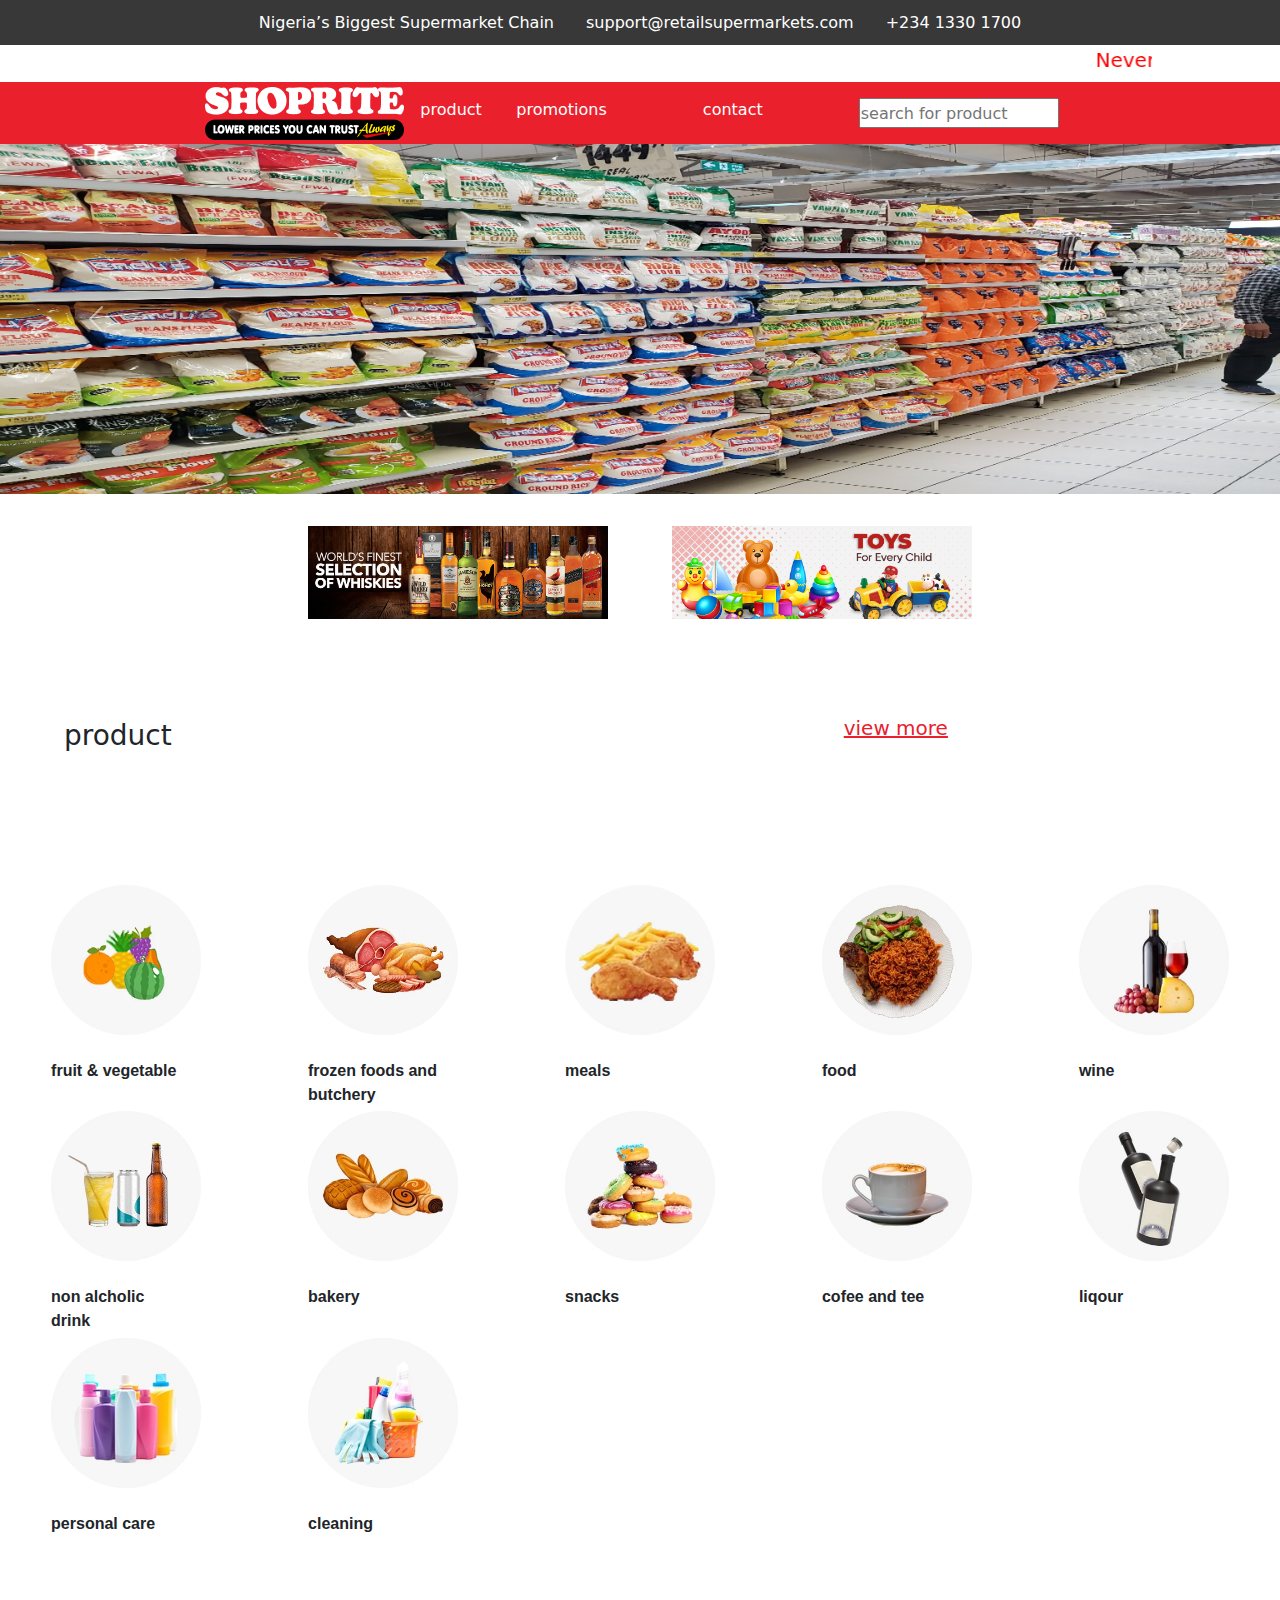
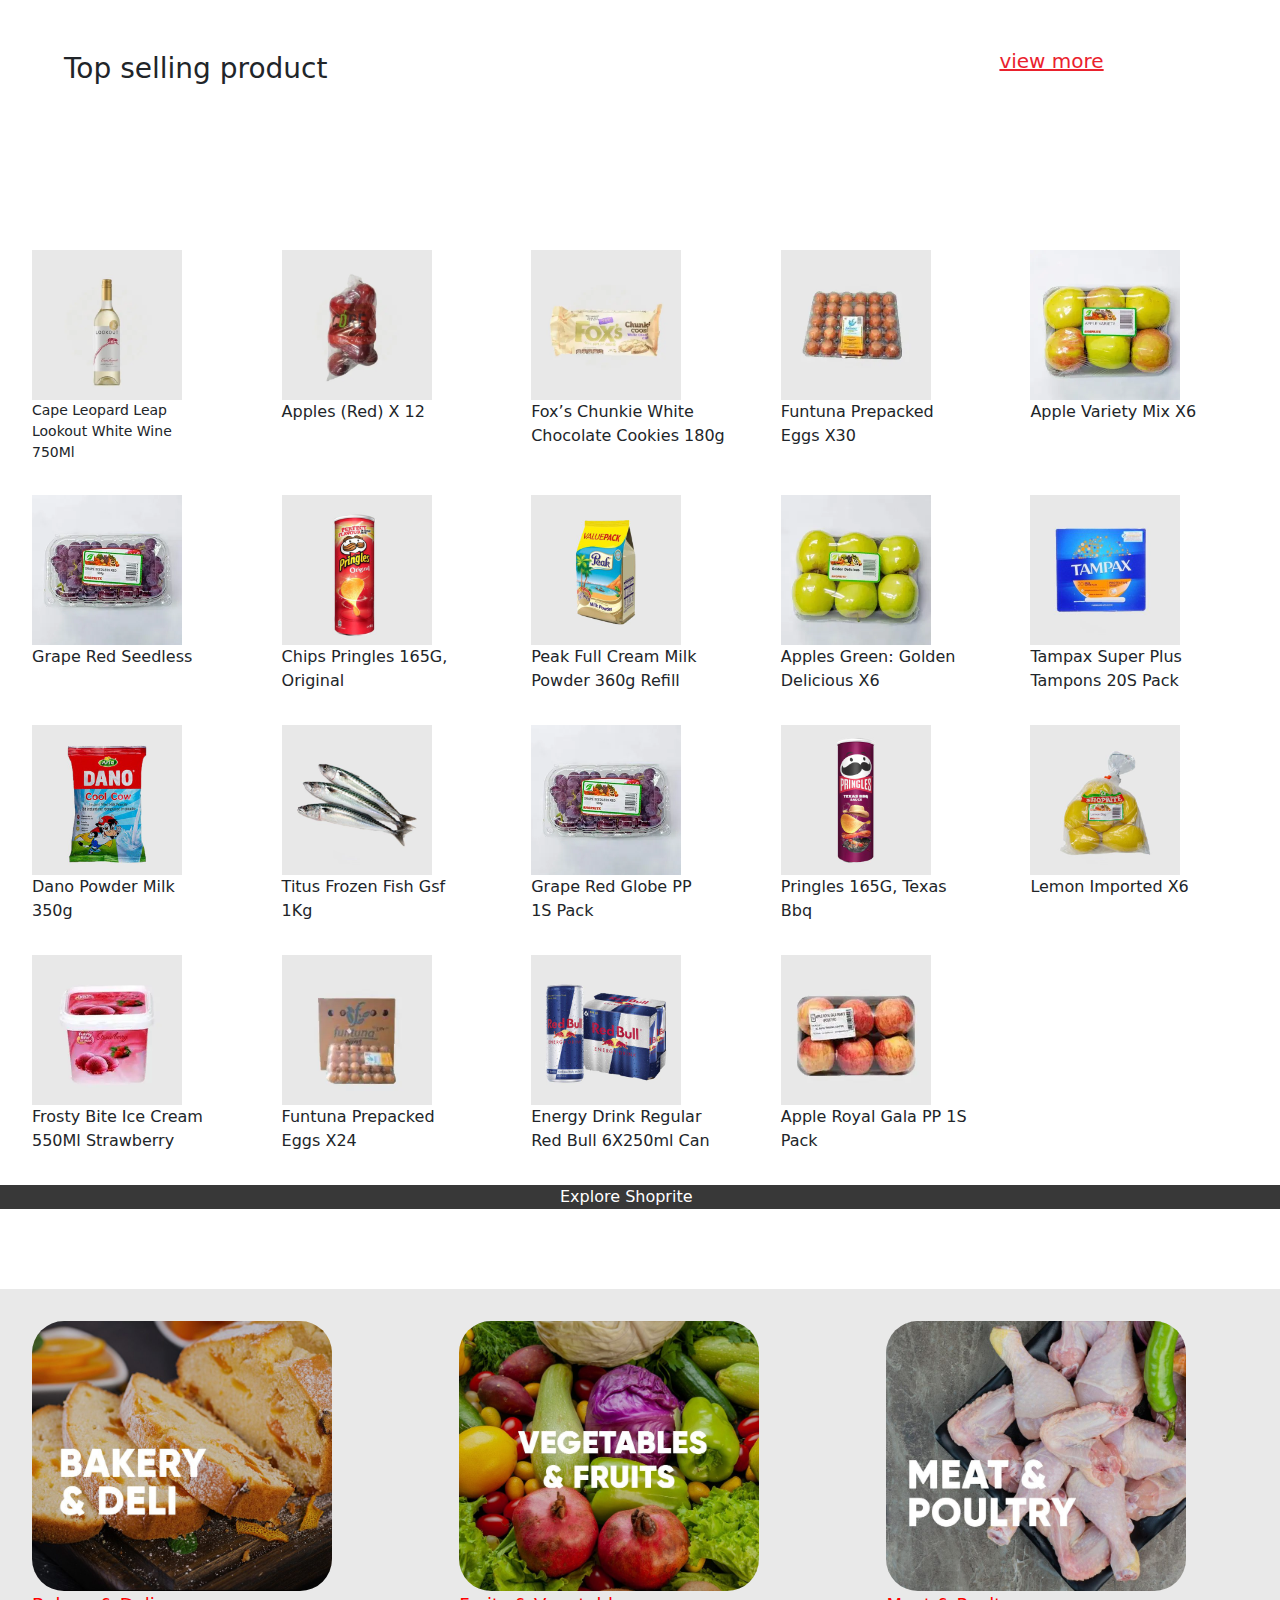
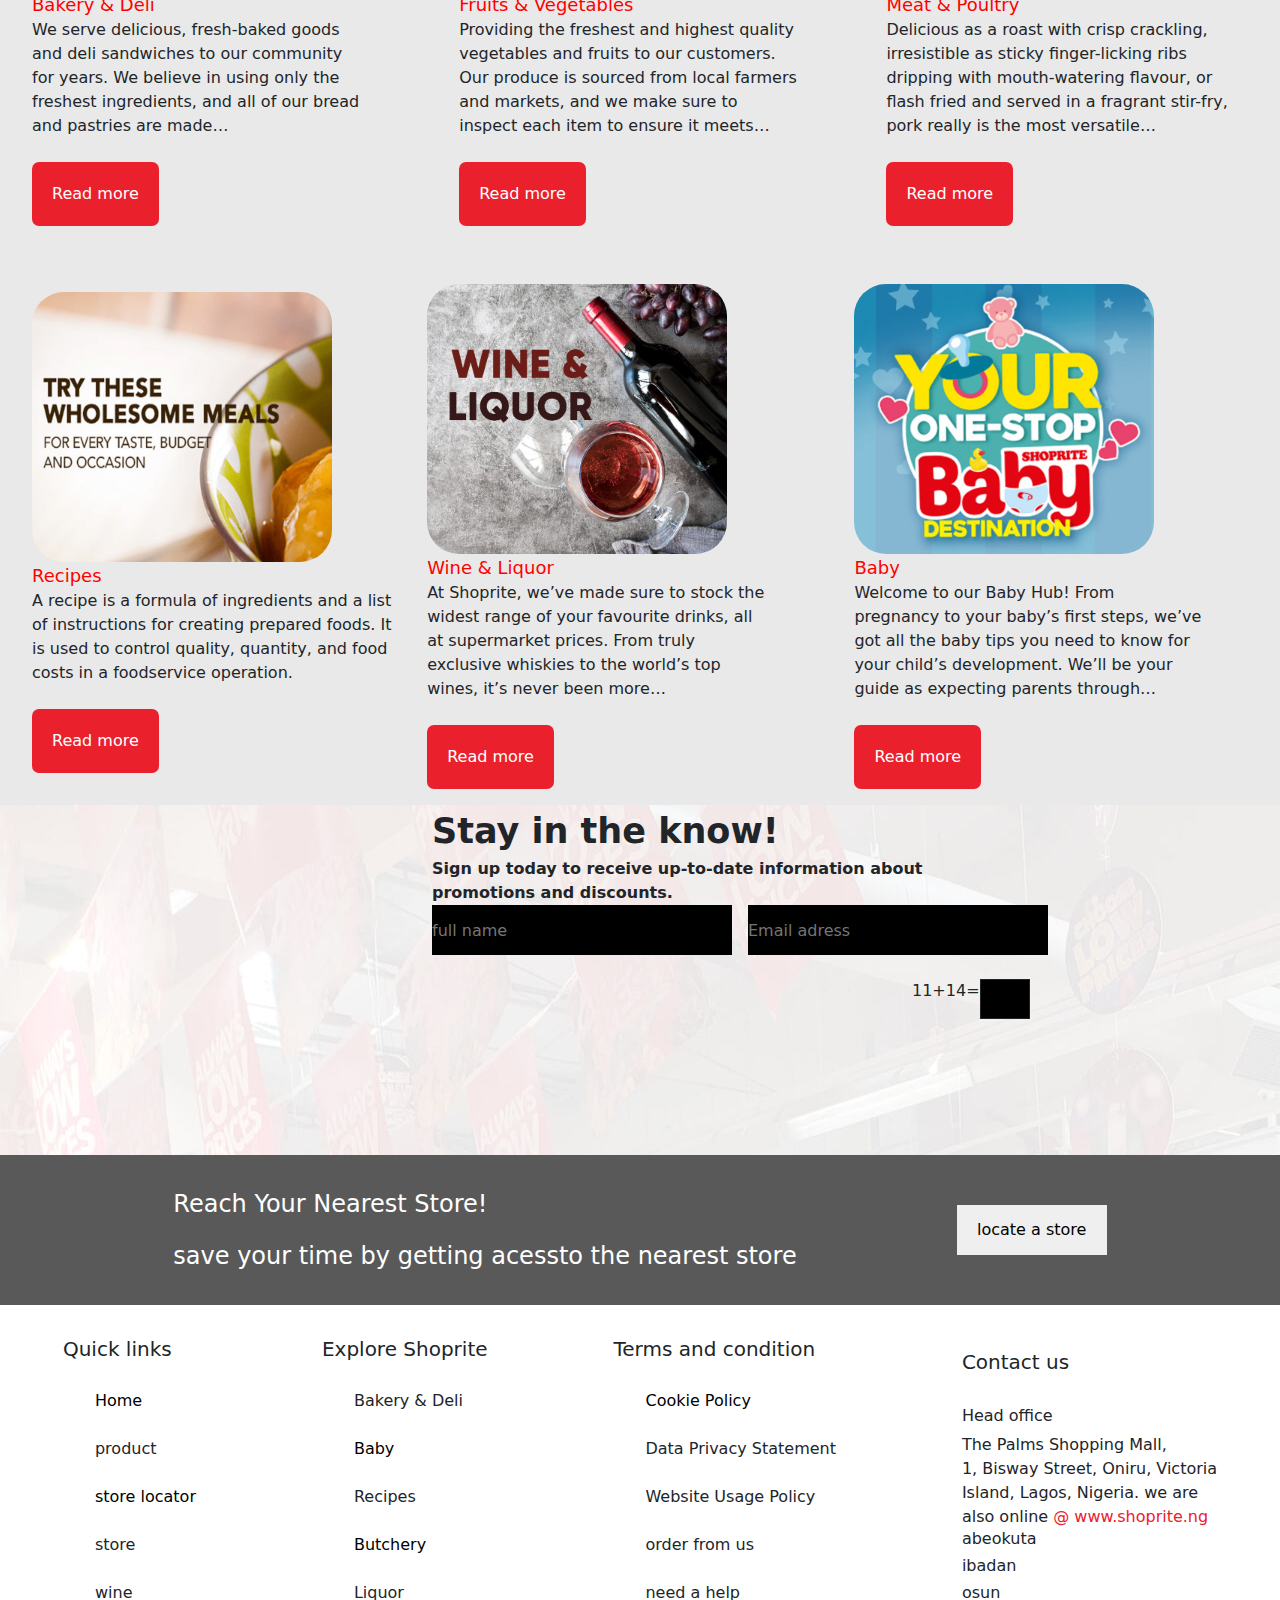
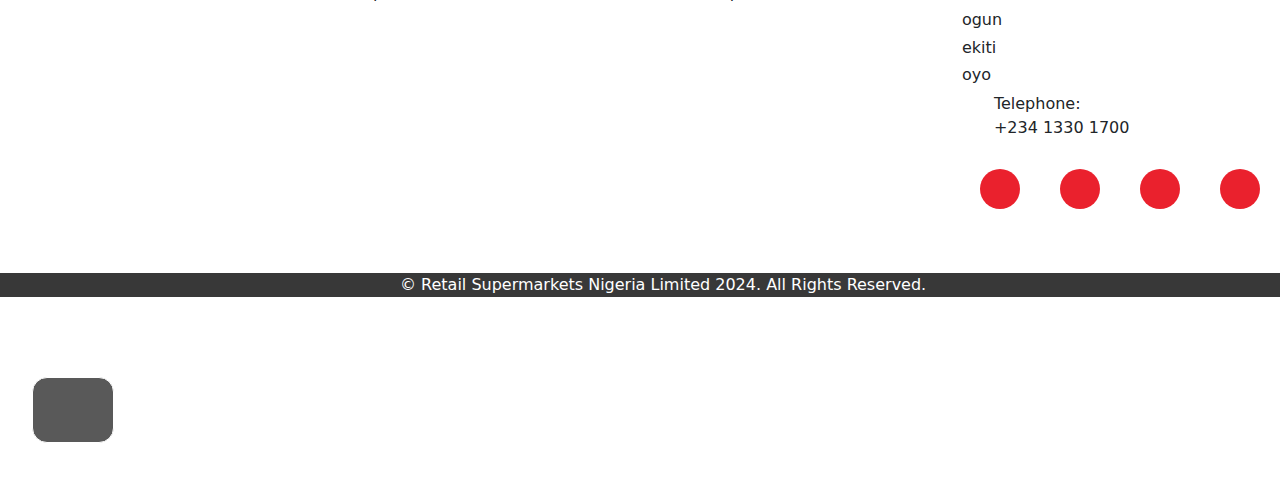
<file: index.html>
<!DOCTYPE html>
<html lang="en">
<head>
    <meta charset="UTF-8">
    <meta name="viewport" content="width=device-width, initial-scale=1.0">
    <title>Document</title>
    <link rel="stylesheet" href="./css/index.css"> 
    <!-- boot strap link -->
    <link href="https://cdn.jsdelivr.net/npm/bootstrap@5.3.3/dist/css/bootstrap.min.css" rel="stylesheet" integrity="sha384-QWTKZyjpPEjISv5WaRU9OFeRpok6YctnYmDr5pNlyT2bRjXh0JMhjY6hW+ALEwIH" crossorigin="anonymous">
    <!-- fontawesome cdn -->
    <link rel="stylesheet" href="https://cdnjs.cloudflare.com/ajax/libs/font-awesome/6.6.0/css/all.min.css" integrity="sha512-Kc323vGBEqzTmouAECnVceyQqyqdsSiqLQISBL29aUW4U/M7pSPA/gEUZQqv1cwx4OnYxTxve5UMg5GT6L4JJg==" crossorigin="anonymous" referrerpolicy="no-referrer" />
 </head>
 <link rel="shortcut icon" href="../pic/logo.png" type="image/x-icon" >
 <body>
    <div class="head">
     <!-- first -->
     <div>
       Nigeria’s Biggest Supermarket Chain
     </div>
     <div>
       support@retailsupermarkets.com
     </div>
     <!-- third -->
     <div>
       +234 1330 1700
     </div>
   </div>
   <!-- closing of first head -->
    <div class="war">
      <marquee behavior="scrol" direction="">
         <div class="scrol">
           Never pay more than the Shoprite prize!! questions or concerns? contact 
           <span style="color: black;">
             support@retailsupermarkets.com
           </span>
         </div>
       </marquee>
    </div>
    <!-- second header close -->
   <div class="header">
     <!-- 1 -->
     <div class="dig">
       <a href="./html/index.html"> <img src="./pic/logo.png"> </a>
     </div>
     <div class="drop">
        <div class="item">
          product
         <div class="dropdown">
            <ol class="ss">
              <a href="">All products</a>
            </ol>

            <ol class="ss">
             <a href="">Appliances</a>
            </ol>

            <ol class="ss">
             <a href="">Bakery</a>
            </ol>

            <ol  class="ss">
             <a href=""> Cleaning</a>
            </ol>

            <ol  class="ss">
              <a href="">Liquor</a>
            </ol>

            <ol class="ss">
             <a href=""> Personal Care</a>
            </ol>

            <ol class="ss">
            <a href=""> Soft Drinks</a>
            </ol>

            <ol class="ss">
             <a href=""> Wine</a>
            </ol>

           <ol class="ss">
             <a href="./secondpage.html">baby</a>
             </ol>
         </div>
       </div>
       <br>
        <div>
          promotions
       </div>

       <div class="dropdown">
         explore
       </div>
       
       <div class="item">
         <!-- explore -->
         <div class="dropdown">
            <ol class="ss">Bakery & Deli</ol>
            <ol class="ss"> Baby</ol> 
            <ol class="ss"> Fruits & Vegetables</ol>
            <ol class="ss"> Meat & Poultry</ol>
            <ol class="ss"> Recipes</ol>
            <ol class="ss"> Wine & Liquor</ol>
          </div>
       </div>

       <div>
         contact
       </div>

        <div class="search">
         <input type="text" placeholder="search for product" class="search">
       </div>
     </div>
      <span class="bar"><i class="fa-solid   fa-bars"></i> </span>
    </div>
   <div id="carouselExampleFade" class="carousel slide carousel-fade pointer-event">
   <div class="carousel-inner">
     <div class="carousel-item">
       <div class="image">
         <img src="./pic/20221129_142054-scaled.jpg"  height="800rem"
         width="1550px">
      </div>
      <div class="ten">
        Best Prices, Great Value <br>
        Enjoy an Amazing Shopping Experience</div>
      </text></svg>
    </div>
    
    <div class="carousel-item active">
      <div class="image">
        <img src="./pic/20221129_142457-scaled.jpg" height="400rem" width="1550px"> 
        <div class="ten"> 
           The Retailer of  Choice Delivering <br>Convenience, Quality, Exceptional <br> Value to Our Customers and  <br>Communities
          Shop now 
        </div>
      </div>
      
    </div>
   <button class="carousel-control-prev" type="button"    data-bs-target="#carouselExampleFade" data-bs-slide="prev">
    <span class="carousel-control-prev-icon" aria-hidden="true"></span>
    <span class="visually-hidden">Previous</span>
    </button>
   <button class="carousel-control-next" type="button" data-bs-target="#carouselExampleFade" data-bs-slide="next">
    <span class="carousel-control-next-icon" aria-hidden="true"></span>
    <span class="visually-hidden">Next</span>
    </button>
    
   </div>
   <!-- first -->
    <div class="section">
      <div class=" photo">
        <img src="./pic/15408R-Whiskey-Header-1020x315-1.jpg"  width="300px">
      </div >
      <div class="photo">
        <img src="./pic/toys.jpg"  width="300px">
      </div> 
    </div> 

    <!-- first ends -->
    <div class="third">
      <div class="index">
        product
      </div>
      
      <div class="clip">
        <SPan class="ff">
          <br>
         <u>view more </u>
         <i class="fa-solid fa-arrow-right"></i>
       </SPan>
      </div>
    </div>

    <br><br>
    <p></p>
   <!-- section ends -->
   <div class="bank">
     <!-- pic 1 -->
     <div>
       <img src="./pic/i14-copy.png.webp"  height="150px">
       <br><br>
       <span><b>fruit & vegetable</b></span>
     </div>

     <!-- pic 1 ends -->
      <div>
        <img src="./pic/butcery.png.webp" height="150px">
       <br><br>
       <span><b>frozen foods and  <br>butchery</b></span>
     </div>
     
     <!-- second pic end -->
     <div>
       <img src="./pic/meals.png.webp"  height="150px">
       <br><br>
        <span><b>meals</b></span>
     </div>

      <!-- 3 end -->
     <div>
       <img src="./pic/i17.jpg" height="150px">
       <br><br>
       <span><b>food</b></span>
     </div>

      <!-- 4 end -->
     <div>
       <img src="./pic/i16.jpg"  height="150px">
       <br><br>
       <span><b>wine</b></span>
     </div>
     <!-- 5 end -->
      <div>
       <img src="./pic/i9.jpg"  height="150px">
        <br><br>
       <span><b>non alcholic  <br>drink</b></span>
      </div>

     <!-- 6 end -->
      <div>
        <img src="./pic/i18.jpg"  height="150px">
       <br><br>
        <span><b>bakery</b></span>
     </div>

     <!-- 7 end -->
     <div>
       <img src="./pic/i11.jpg" alt="" height="150px">
       <br><br>
       <span><b>  snacks</b></span>
     </div>

     <!-- 8 end -->
     <div>
       <img src="./pic/i12.jpg" alt="" height="150px">
       <br><br>
       <span><b>  cofee and tee</b></span>
     </div>

      <!-- 9 end -->
      <div>
       <img src="./pic/i13.jpg" alt="" height="150px">
       <br><br>
       <span><b> liqour</b></span>
     </div>

     <!-- 10 ends -->
     <div>
       <img src="./pic/i14.jpg" alt="" height="150px">
       <br><br>
       <span><b>personal care</b></span>
     </div>

        <!-- 11 end -->
     <div>
       <img src="./pic/i10.jpg" alt="" height="150px">
       <br><br>
       <span><b>cleaning</b></span>
     </div>
   </div> 

    <!-- all pic end here -->
    <br><br>
    <div class="third">
      <div class="index">
        Top selling product
      </div>
      
      <!-- brake -->
      <div  class="clip">
        <span class="ff">
          <br>
          <u>view more </u>
          <i class="fa-solid fa-arrow-right"></i>
        </span>
      </div>
   </div>
   <p></p><br><br>
   <!-- close -->
   <div class="another">
     <div class="small">
       <img src="./pic/Cape-Leopard-Leap-Lookout-White-Wine-750Ml-480x480.jpg.webp"  alt="" height="150px" class="small">
       <br>
       <span>Cape Leopard Leap <br> Lookout White Wine <br> 750Ml</span>
     </div>

     <!-- end -->
     <div>
       <img src="./pic/Apples-Red-X-12-480x480.jpg.webp"
       alt="" height="150px" class="small">
       <br>
       <span>Apples (Red) X 12</span>
     </div>

     <!-- end -->
     <div>
       <img src="./pic/Foxs-Chunkie-White-Chocolate-Cookies-180g-480x480.jpg.webp" alt="" height="150px" class="small">
       <br>
       <span>Fox’s Chunkie White Chocolate Cookies 180g</span>
     </div>

     <!-- end -->
     <div>
       <img src="./pic/Funtuna-Prepacked-Eggs-X30.jpg.webp" alt="" height="150px" class="small">
       <br>
       <span>Funtuna Prepacked  <br>Eggs X30</span>
     </div>

      <!-- end -->
     <div>
       <img src="./pic/Apple-Variety-Mix-X6.jpg.webp" alt="" height="150px" class="small"> 
       <br>
       <span>Apple Variety Mix X6</span>   
     </div>

     <!-- end -->
      <div>
        <img src="./pic/Grape-Seedless-Red.jpg.webp" alt="" height="150px" class="small">
        <br>
        <span>Grape Red Seedless</span>
      </div>

      <!-- end -->
      <div>
        <img src="./pic/Chips-Pringles-165G-Original-1799.99-480x480.jpg" alt="" height="150px" class="small">
        <br>
        <span>Chips Pringles 165G,  <br>Original</span>
      </div>

      <!-- end -->
      <div>
       <img src="./pic/Milk-Powder-Full-Cream-Peak-850G-Pack-6399.99-480x480.jpg" alt="" height="150px" class="small">
       <br>
       <span>Peak Full Cream Milk <br> Powder 360g Refill</span>
     </div>

     <!-- end -->
      <div>
        <img src="./pic/Apples-Green-Golden-Delicious-X6.jpg.webp" alt="" height="150px" class="small">
        <br>
        <span>Apples Green: Golden Delicious X6</span>
      </div>

      <!-- end -->
      <div>
        <img src="./pic/Tampax-Super-Plus-Tampons-20S-Pack-300x300.jpg" alt="" height="150px" class="small">
        <br>
        <span>Tampax Super Plus <br> Tampons 20S Pack</span>
     </div>

     <!-- end -->
     <div>
       <img src="./pic/Milk-Powder-Whole-Coolcow-360G-Sachet-1829.99-480x480.jpg" alt="" height="150px">
       <br>
       <span>Dano Powder Milk  <br>350g</span>
     </div>

     <!-- end -->
      <div>
        <img src="./pic/Titus-Frozen-Fish-Gsf-1Kg-480x480.jpg" alt="" height="150px" class="small">
        <br>
        <span>Titus Frozen Fish Gsf  <br>1Kg</span>
      </div>

      <!-- end -->
      <div>
        <img src="./pic/Grape-Seedless-Red.jpg.webp" alt="" height="150px" class="small">
        <br>
        <span>Grape Red Globe PP  <br>1S Pack</span>
     </div>

      <!-- end -->
      <div>
        <img src="./pic/Chips-Pringles-165G-Texas-Bbq-1349.99-480x480.jpg" alt="" height="150px" class="small">
        <br>
        <span>Pringles 165G, Texas <br> Bbq </span>
      </div>

        <!-- end --> 
      <div>
       <img src="./pic/Lemon-Imported-X6-480x480 (1).jpg" alt="" height="150px" class="small">
       <br>
       <span>Lemon Imported X6</span>
      </div>

      <!-- end -->
      <div>
        <img src="./pic/Frosty-Bite-Ice-Cream-550Ml-Strawberry.jpg.webp" alt="" height="150px" class="small">
        <br>
        <span>Frosty Bite Ice Cream <br> 550Ml Strawberry</span>
     </div>

      <!-- end -->
      <div>
        <img src="./pic/Funtuna-Prepacked-Eggs-X24.jpg.webp" alt="" height="150px" class="small">
        <br>
        <span>Funtuna Prepacked  <br>Eggs X24</span>
      </div>

      <!-- end -->
      <div>
        <img src="./pic/Energy-drink-regular-red-bull-6X250ml-Can-5999.99_4599.99-480x480.jpg" alt="" height="150px" class="small">
        <br>
        <span>Energy Drink Regular <br> Red Bull 6X250ml Can</span>
      </div>

      <!-- end -->
      <div>
        <img src="./pic/Apple-Royal-Gala-PP-1S-Pack.jpg.webp" alt="" height="150px" class="small">
        <br>
        <span>Apple Royal Gala PP 1S  <br>Pack</span>
      </div>
   </div>

   <!-- another ends here -->
    <div class="last">
      <span>Explore Shoprite</span>
    </div>

    <div class="all">
     <!-- class 1 -->
     <div class="style">
       <div>
         <img src="./pic/bd.jpg" alt="" height="270PX" width="300PX" style="border-radius: 2rem;">
         <br>
         <span class="not">Bakery & Deli</span> 
         <br>
         We serve delicious, fresh-baked goods <br> and deli sandwiches to our community <br> for years. We believe in using only the <br> freshest ingredients, and all of our bread  <br>and pastries are made…
         <br><br>
         <button class="words">Read more
          <!-- <span class="sg"> -->
            <i class="fa-solid fa-chevron-right"> </i>
          </span>
         </button>
       </div>
     </div>

     <!-- class 2-->
     <div class="style">
        <div>
          <img src="./pic/fng.jpg" alt=""  height="270PX" width="300PX" style="border-radius: 2rem;">
         <br>
          <span class="not">Fruits & Vegetables</span>
         <br>
         Providing the freshest and highest quality <br> vegetables and fruits to our customers. <br> Our produce is sourced from local farmers <br> and markets, and we  make sure to <br>inspect each item to ensure it meets…
         <br><br>
         <button class="words">Read more
          <i class="fa-solid fa-chevron-right"> </i>
         </button>
       </div>
     </div>

     <!-- class 3-->
     <div class="style">
      <div>
       <img src="./pic/mp.jpg" alt=""  height="270PX" width="300PX" style="border-radius: 2rem;">
       <br>
       <span class="not">Meat & Poultry</span>
       <br>
       Delicious as a roast with crisp crackling, <br> irresistible as sticky finger-licking ribs <br> dripping with mouth-watering flavour, or <br> flash fried and served in a fragrant stir-fry,  <br>pork really is the most versatile…
       <br><br>
       <button class="words">Read more
        <i class="fa-solid fa-chevron-right"> </i>
       </button>
     </div>
    </div> 

    <!-- class 3 ends -->
    
    <!-- second line -->
    <div class="style">
      <div>
        <img src="./pic/spr2.png" alt="" height="270PX" width="300PX" style="border-radius: 2rem;">
        <br>
        <span class="not">Recipes</span>
        <br>
        A recipe is a formula of ingredients and a list of instructions for creating prepared foods. It is used to control quality, quantity, and food costs in a foodservice operation. <br><br>
        <button class="words">Read more
          <i class="fa-solid fa-chevron-right"> </i>
        </button>
      </div>       
     <!-- ends -->
    </div>

    <!--allends  -->
   <div>
      <br>
      <div>
       <img src="./pic/lq.jpg" alt="" height="270PX" width="300PX" style="border-radius: 2rem;">
       </div>
       <span class="not">Wine & Liquor</span>
       <br>
       At Shoprite, we’ve made sure to stock the <br> widest range of your favourite drinks, all <br> at supermarket prices. From truly  <br>exclusive whiskies to the world’s top <br> wines, it’s never been more…
       <br><br>
       <button class="words">Read more
        <i class="fa-solid fa-chevron-right"> </i>
       </button>
     </div>

     <!-- ends -->
     <div>
       <br>
       <div>
         <img src="./pic/spr3.png" alt=""  height="270PX" width="300PX" style="border-radius: 2rem;">
       </div>
       <span class="not">Baby</span>
        <br>
       Welcome to our Baby Hub! From  <br>pregnancy to your baby’s first steps, we’ve  <br>got all the baby tips you need to know for  <br>your child’s development. We’ll be your <br> guide as expecting parents through…
       <br><br>
       <button class="words">Read more
        <i class="fa-solid fa-chevron-right"> </i>
       </button>
     </div>
   </div>

    <!-- section ends -->
     <div class="pick">
        <!-- <div class="back"></div> -->
        <div class="thin">
          <b>Stay in the know!</b>
       </div>

        <!-- 1 -->
       <div>
        <b> Sign up today to receive up-to-date information about <br>promotions and discounts.</b>
       </div>

       <!-- 2 -->
        <div class="coin">
       <div>
         <input type="text" placeholder="full name " style="background-color: black; color: white; height: 50px; width: 300px; color: white; border: none;" >
        </div>

        <!-- 3 -->
       <div class="coin">
         <input type="text" placeholder="Email adress"  style="background-color: black; color: white; height: 50px; width: 300px; color: white; border: none;">
       </div>

      </div>

      <br>
      <!-- math -->
      <div>

       <div class="tip">
          <div>
            11+14=
          </div>
         <nav class="top"></nav>
        </div>
      </div>

      <!-- math -->
    </div>
   <!-- not done its css -->
    <div class="big">
      <div class="qq">
        Reach Your Nearest Store!
        <p></p>
        <span class="xx"> save your time by getting acessto the nearest store</span>
       
      </div>

      <!-- 1 -->
      <div>
        <button class="bnt"> 
          locate a store
          <i class="fa-solid fa-chevron-right"> </i>
        </button>
      </div>
    </div>

    <!-- footer section -->
    <footer>
      <div class="four">
       <h5>  Quick links </h5>        
       <ol class="two"> <a href="./index.html">Home</a></ol>
       <ol class="two">product </ol>
       <ol class="two"> <a href="./html/thirdpage.html">store locator</a></ol>
       <ol class="two">store</ol> 
       <ol class="two">wine</ol>  
      </div>

      <!-- end -->

      <div class="four">
        <h5>Explore Shoprite</h5>
        <ol class="two"> 
         Bakery & Deli</ol>
        <ol class="two"><a href="./html/secondpage.html">Baby</a></ol>
        <ol class="two">Recipes</ol>
        <ol class="two"><a href="./html/fifth page .html">Butchery</a></ol> 
        <ol class="two">Liquor</ol>  
      </div>

      <div class="four">
       <h5> Terms and condition</h5>
        <!-- <p></p> -->
        <ol class="two"><a href="./html/fourthpage.html">Cookie Policy </a></ol>
        <ol class="two">Data Privacy Statement</ol>
        <ol class="two">  Website Usage Policy</ol>
        <ol class="two">order from us</ol> 
        <ol class="two">need a help</ol>  

      </div>
      <!-- ENDS HERE -->

     <div >
        <h5> Contact us</h5>
       <br>
       <h6>Head office</h6>
        The Palms Shopping Mall,<br>
        1, Bisway Street, Oniru, Victoria  <br>Island, Lagos, Nigeria.
        we are <br> also online <span class="line"> @ www.shoprite.ng</span></ol>
        <h6>abeokuta</h6>
        <h6>ibadan</h6>
        <h6>osun</h6>
        <h6>ogun</h6>
        <h6>ekiti</h6>
        <h6>oyo</h6>
        <!-- <h6>osun</h6>
        <h6>osun</h6> -->
        <ol>Telephone: <br><span>+234 1330 1700</span>
        </ol>
      </div>
    </footer>

    <div class="flip">
      <div class="ask">
        <span class="jk">
          <i class="fa-brands fa-facebook fa-fw"></i>
        </span>
      </div>

      <div class="ask">
       <span class="jk">
        
        <i class="fa-brands fa-tiktok fa-fw"></i>
       </span>  
      </div> 
 
      <div class="ask">
       <span class="jk">
        <i class="fa-brands fa-telegram fa-fw"></i>
       </span>
      </div> 

      <div class="ask">
       <span class="jk">
        
        <i class="fa-brands fa-youtube fa-fw"></i>
       </span>
      </div> 

    </div>

    <div class="first">
      © Retail Supermarkets Nigeria Limited 2024. All Rights Reserved.
    </div>

    <div class="up">
      <a href="#" style="text-decoration: none;color: white;"> <i class="fa-solid fa-chevron-left"></a>
     
    </div>
    
  </body>
  <script src="https://cdn.jsdelivr.net/npm/bootstrap@5.3.3/dist/js/bootstrap.bundle.min.js" integrity="sha384-YvpcrYf0tY3lHB60NNkmXc5s9fDVZLESaAA55NDzOxhy9GkcIdslK1eN7N6jIeHz" crossorigin="anonymous">
  </script>
</html>
</file>
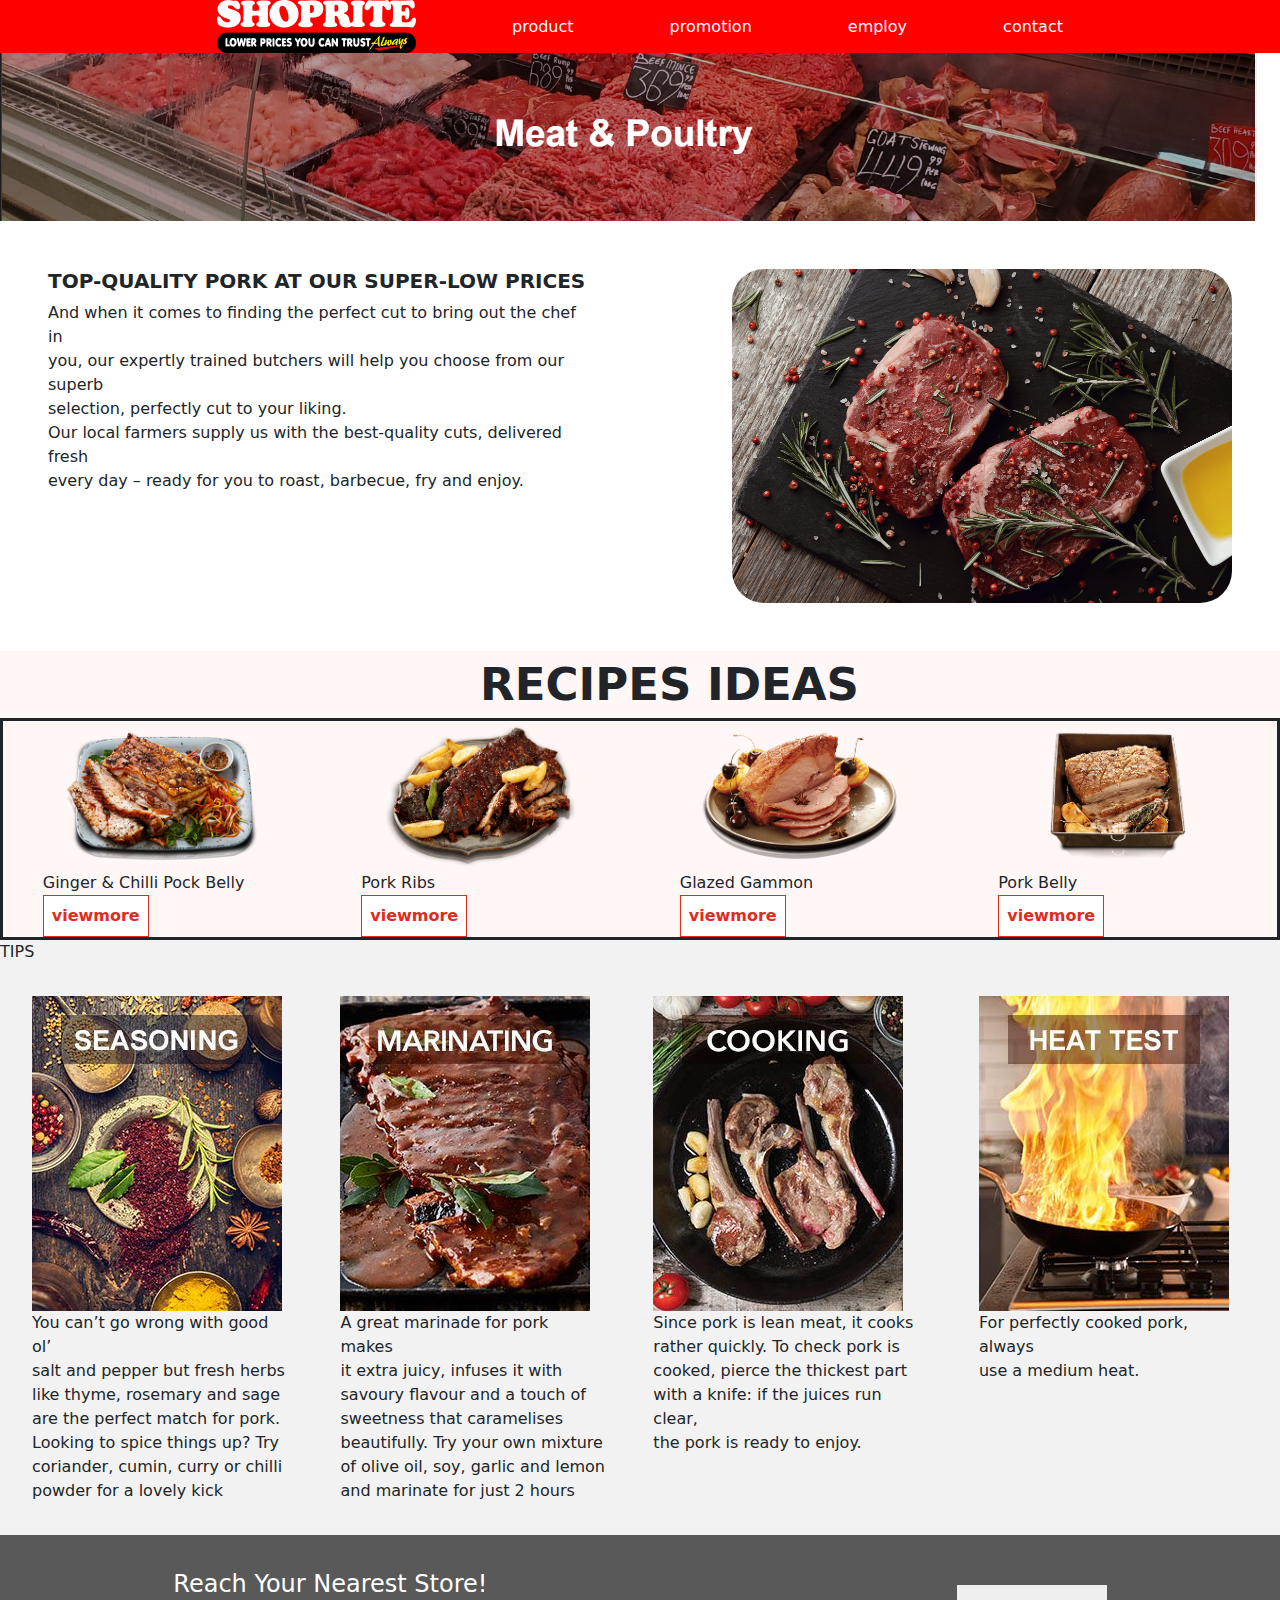
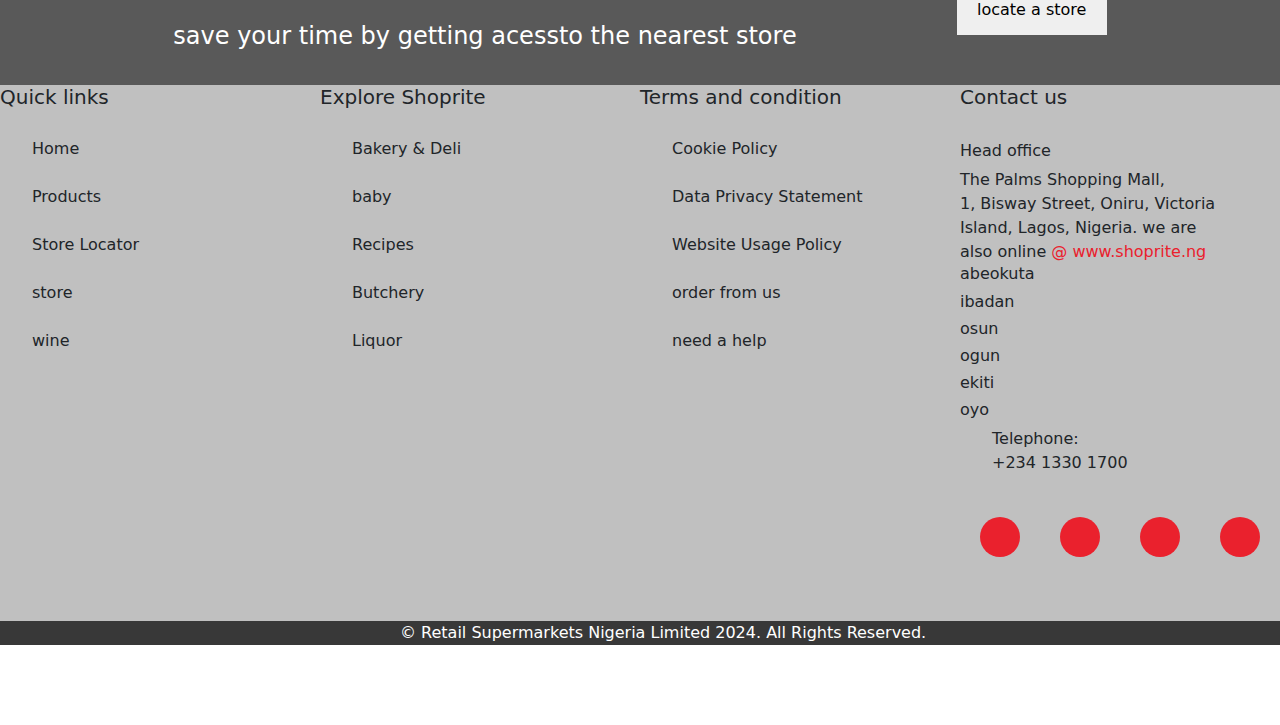
<file: html/fifth page .html>
<!DOCTYPE html>
<html lang="en">
<head>
    <meta charset="UTF-8">
    <meta name="viewport" content="width=device-width, initial-scale=1.0">
    <title>meat shoprite</title>
    <link rel="stylesheet" href="../css/fifthpage.css">
      <!-- boot strap link -->
      <link href="https://cdn.jsdelivr.net/npm/bootstrap@5.3.3/dist/css/bootstrap.min.css" rel="stylesheet" integrity="sha384-QWTKZyjpPEjISv5WaRU9OFeRpok6YctnYmDr5pNlyT2bRjXh0JMhjY6hW+ALEwIH" crossorigin="anonymous">
      <!-- fontawesome cdn -->
      <link rel="stylesheet" href="https://cdnjs.cloudflare.com/ajax/libs/font-awesome/6.6.0/css/all.min.css" integrity="sha512-Kc323vGBEqzTmouAECnVceyQqyqdsSiqLQISBL29aUW4U/M7pSPA/gEUZQqv1cwx4OnYxTxve5UMg5GT6L4JJg==" crossorigin="anonymous" referrerpolicy="no-referrer" />
</head>
<link rel="shortcut icon" href="../pic/logo.png" type="image/x-icon" >
<body>
     <div class="sep">
         <div>
          <a href="../index.html">  <img src="../pic/logo.png" alt=""></a>
         </div>
         <!-- <div > -->
             <span class="raw">product</span>
             <span class="raw">promotion</span>
             <span class="raw">employ</span>
             <span class="raw">contact</span>
          <!-- </div> -->
        </div>
        <div class="ok">
            <img src="../Screenshot 2024-11-21 101649.png" alt="" class="ok">
        </div>
        
        <div class="colom">
          <div>
              <h5>
                 <b> TOP-QUALITY PORK AT OUR SUPER-LOW PRICES</b>
             </h5>

               And when it comes to finding the perfect cut to bring out the   chef in <br> you, our expertly trained butchers will help you choose  from our superb  <br>selection, perfectly cut to your liking.
               <br>
              Our local farmers supply us with the best-quality cuts, delivered fresh <br> every day – ready for you to roast, barbecue, fry and enjoy.
         </div>
         <!-- 1 -->
          <div class="weat">
            <img src="../raw-meat-with-herbs-spices.jpg" alt="" class="weat">
          </div>
       </div>
       <div class="finger"><b>RECIPES IDEAS</b></div>
     <div class="toes">
        <div>
            <img src="../bt1.png" alt="" height="150px">
            <div>
                <span>Ginger & Chilli Pock Belly</span>
                <br>
                <button class="wear"><b> viewmore <i class="fa-solid fa-chevron-right"> </i></b> </button>
            </div>
           
        </div>
        <div>
            <img src="../bt2.png" alt=""height="150px">
            <div>
                <span>Pork Ribs</span>
                <br>
                <button class="wear"><b>viewmore <i class="fa-solid fa-chevron-right"> </i></b></button>
            </div>
        </div>
        <div>
            <img src="../bt3.png" alt=""height="150px">
            <div>
                <span>Glazed Gammon</span>
                <br>
                <button class="wear"><b>viewmore <i class="fa-solid fa-chevron-right"> </i></b></button>
            </div>
        </div>
        <div>
            <img src="../bt4.png" alt=""height="150px">
            <div>
                <span>Pork Belly</span>
                <br>
               <button class="wear"><b>viewmore <i class="fa-solid fa-chevron-right"> </i></b></button>
            </div>
        </div>
       </div>
       <!-- toes close -->
        <div class="hand">
            TIPS
        </div>
        <div class="leg">
            <div>
                <img src="../bt5.jpg" alt="">
                <div>
                    You can’t go wrong with good ol’ <br> salt and pepper but fresh herbs <br> like thyme, rosemary and sage <br> are the perfect match for pork. <br> Looking to spice things up? Try <br> coriander, cumin, curry or chilli <br>powder for a lovely kick
                </div>
            </div>
            <div>
                <img src="../bt6.jpg" alt="">
                <div>
                    A great marinade for pork makes  <br>it extra juicy, infuses it with <br> savoury flavour and a touch of  <br>sweetness that caramelises  <br>beautifully. Try your own mixture <br> of olive oil, soy, garlic and lemon  <br>and marinate for just 2 hours
                </div>
            </div>
            <div>
                <img src="../bt7.jpg" alt="" >
                <div>
                    Since pork is lean meat, it cooks <br> rather quickly. To check pork is <br> cooked, pierce the thickest part <br> with a knife: if the juices run clear, <br> the pork is ready to enjoy.
                </div>
            </div>
            <div>
                <img src="../bt8.jpg" alt="">
                <div>
              For perfectly cooked pork, always  <br>use a medium heat.
                </div>
            </div>
        </div>
        <div class="big">
            <div class="qq">
              Reach Your Nearest Store!
              <p></p>
              <span class="xx"> save your time by getting acessto the nearest store</span>
             
            </div>
      
            <!-- 1 -->
            <div>
              <button class="bnt"> 
                locate a store
                <i class="fa-solid fa-chevron-right"> </i>
              </button>
            </div>
          </div>
          <!-- footer -->
          <footer>
            <div class="four">
             <h5>  Quick links </h5>        
             <ol class="two"> Home</ol>
             <ol class="two"> Products</ol>
             <ol class="two"> Store Locator</ol>
             <ol class="two">store</ol> 
             <ol class="two">wine</ol>  
            </div>
            <!-- end -->
      
            <div class="four">
              <h5>Explore Shoprite</h5>
              <ol class="two"> 
               Bakery & Deli</ol>
              <ol class="two"> baby  </ol>
              <ol class="two">Recipes</ol>
              <ol class="two">Butchery</ol> 
              <ol class="two">Liquor</ol>  
            </div>
      
            <div class="four">
             <h5> Terms and condition</h5>
              <!-- <p></p> -->
              <ol class="two">Cookie Policy </ol>
              <ol class="two">Data Privacy Statement</ol>
              <ol class="two">  Website Usage Policy</ol>
              <ol class="two">order from us</ol> 
              <ol class="two">need a help</ol>  
      
            </div>
            <!-- ENDS HERE -->
      
           <div >
              <h5> Contact us</h5>
             <br>
             <h6>Head office</h6>
              The Palms Shopping Mall,<br>
              1, Bisway Street, Oniru, Victoria  <br>Island, Lagos, Nigeria.
              we are <br> also online <span class="line"> @ www.shoprite.ng</span></ol>
              <h6>abeokuta</h6>
              <h6>ibadan</h6>
              <h6>osun</h6>
              <h6>ogun</h6>
              <h6>ekiti</h6>
              <h6>oyo</h6>
             
              <ol>Telephone: <br><span>+234 1330 1700</span>
              </ol>
            </div>
          </footer>
          <div class="flip">
            <div class="ask">
              <span class="jk"> 
                <i class="fa-brands fa-youtube fa-fw"></i>
              </span>
            </div>
            <div class="ask">
             <span class="jk">
              <i class="fa-brands fa-whatsapp fa-fw"></i>
             </span>  
            </div> 
            <div class="ask">
             <span class="jk"> 
              <i class="fa-brands fa-facebook fa-fw"></i>
             </span>
            </div> 
            <div class="ask">
             <span class="jk"> 
              <i class="fa-brands fa-twitter fa-fw"></i>
             </span>
            </div> 
          </div>
          <div class="first">
            © Retail Supermarkets Nigeria Limited 2024. All Rights Reserved.
          </div>
           
         
</body>
<script src="https://cdn.jsdelivr.net/npm/bootstrap@5.3.3/dist/js/bootstrap.bundle.min.js" integrity="sha384-YvpcrYf0tY3lHB60NNkmXc5s9fDVZLESaAA55NDzOxhy9GkcIdslK1eN7N6jIeHz" crossorigin="anonymous">
  </script>
</html>
</file>
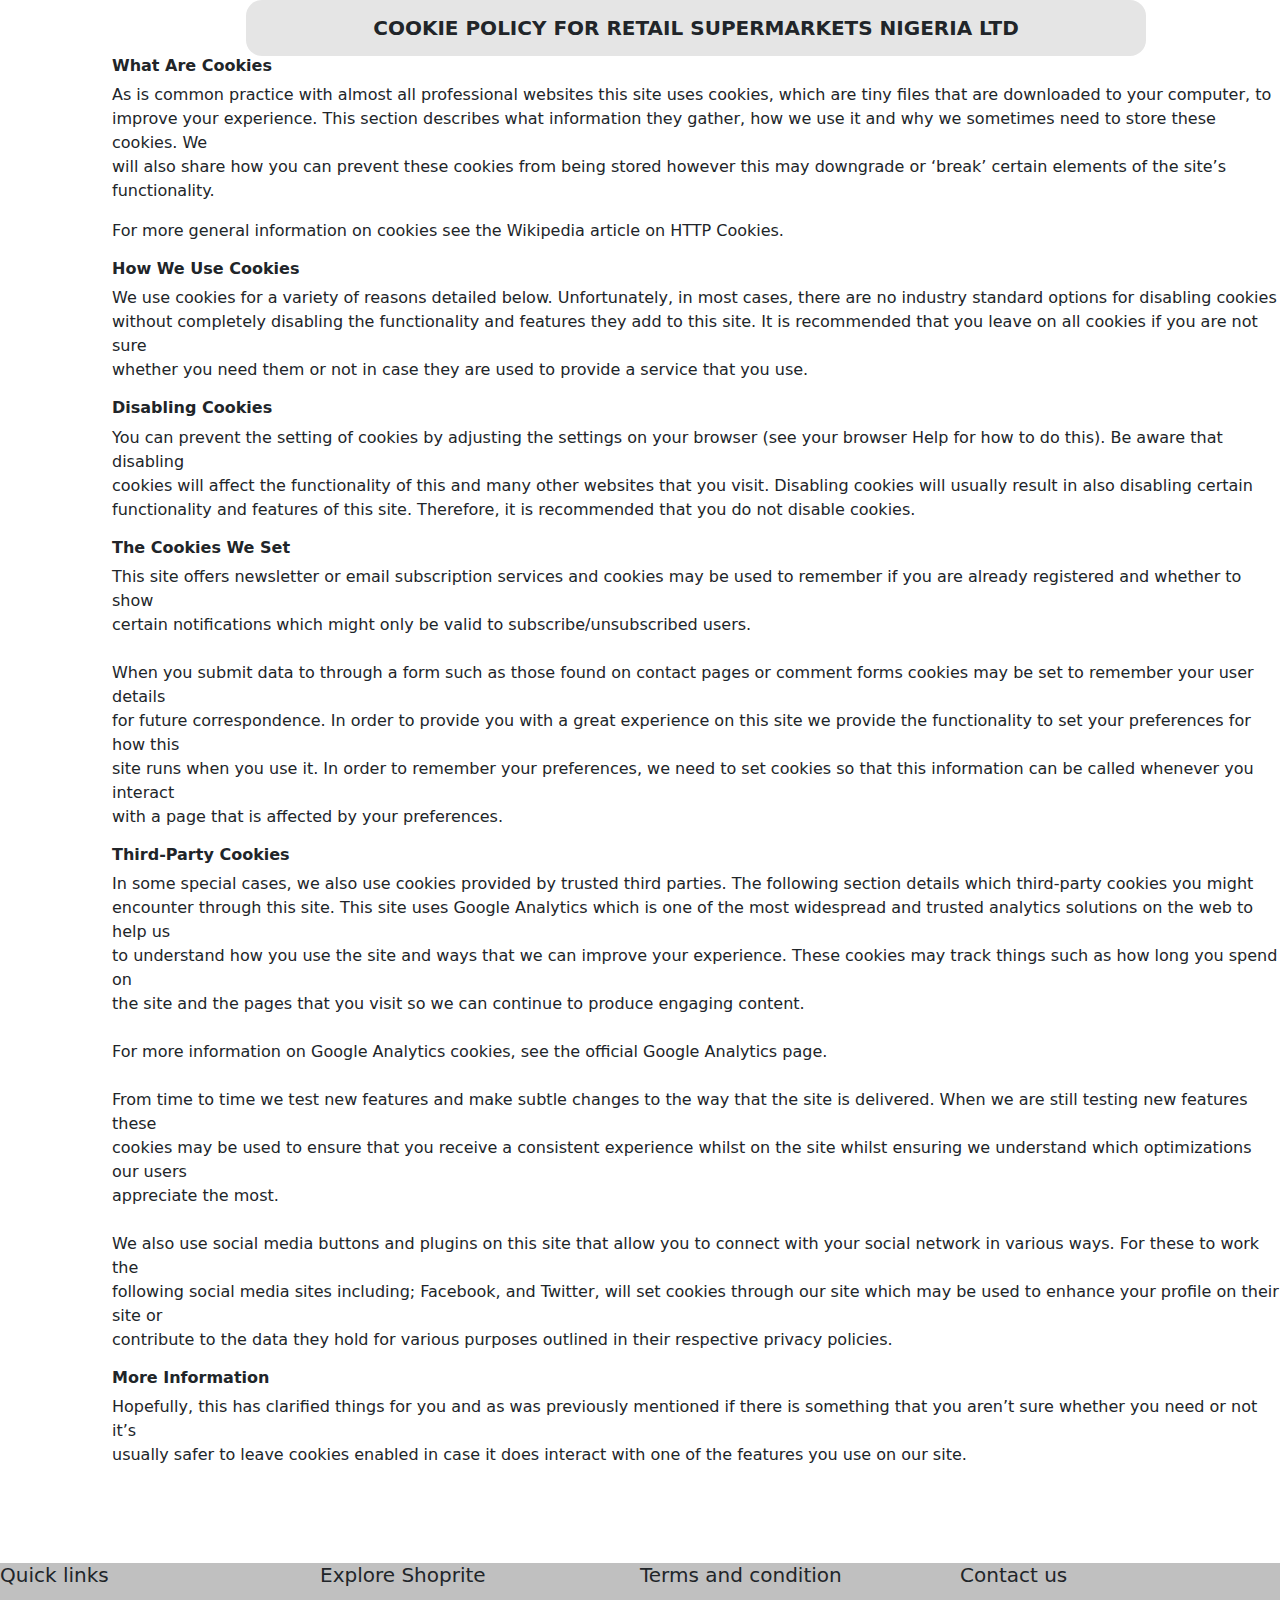
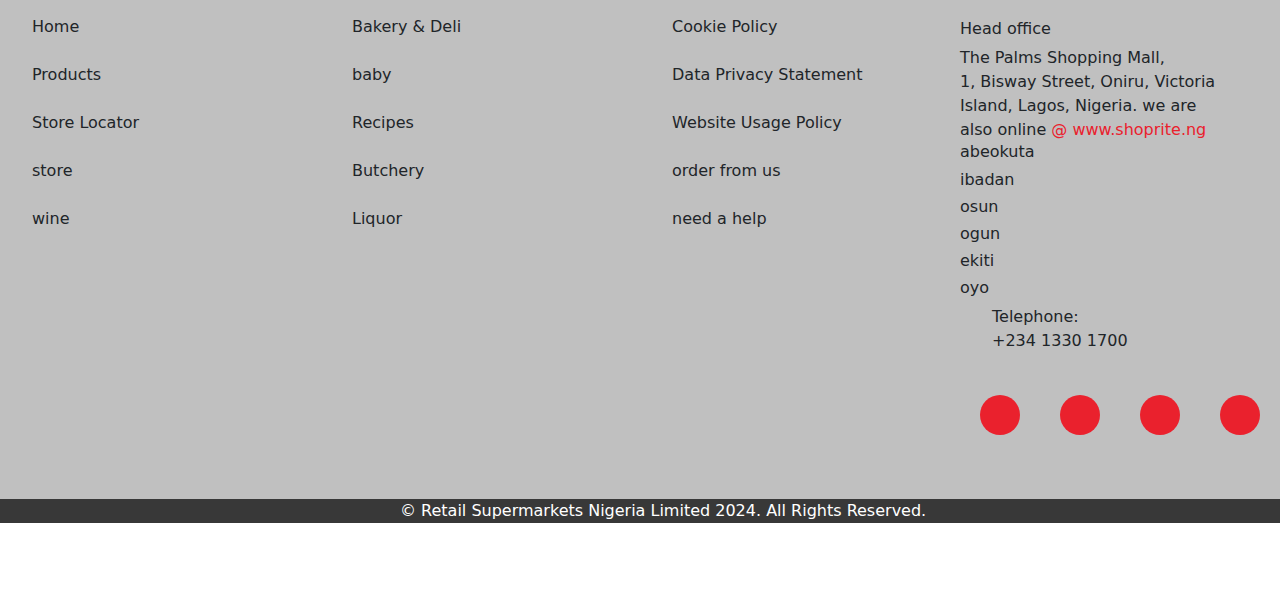
<file: html/fourthpage.html>
<!DOCTYPE html>
<html lang="en">
<head>
    <meta charset="UTF-8">
    <meta name="viewport" content="width=device-width, initial-scale=1.0">
    <title>Document</title>
    <link rel="stylesheet" href="../css/fourtpage.css">
     <!-- boot strap link -->
     <link href="https://cdn.jsdelivr.net/npm/bootstrap@5.3.3/dist/css/bootstrap.min.css" rel="stylesheet" integrity="sha384-QWTKZyjpPEjISv5WaRU9OFeRpok6YctnYmDr5pNlyT2bRjXh0JMhjY6hW+ALEwIH" crossorigin="anonymous">
     <!-- fontawesome cdn -->
     <link rel="stylesheet" href="https://cdnjs.cloudflare.com/ajax/libs/font-awesome/6.6.0/css/all.min.css" integrity="sha512-Kc323vGBEqzTmouAECnVceyQqyqdsSiqLQISBL29aUW4U/M7pSPA/gEUZQqv1cwx4OnYxTxve5UMg5GT6L4JJg==" crossorigin="anonymous" referrerpolicy="no-referrer" />
</head>
<link rel="shortcut icon" href="../pic/logo.png" type="image/x-icon" >
<body>
    <div class="bear">
   <h4 class="rear">
       <b>COOKIE POLICY FOR RETAIL SUPERMARKETS NIGERIA LTD </b>
   </h4>
   <h6>
      <b>What Are Cookies</b>
   </h6>
   <span>
      As is common practice with almost all professional websites this site uses cookies, which are tiny files that are downloaded to your computer, to <br>improve your experience. This section describes what information they gather, how we use it and why we sometimes need to store these cookies. We <br>will also share how you can prevent these cookies from being stored however this may downgrade or ‘break’ certain elements of the site’s functionality.
     <p></p>
      For more general information on cookies see the Wikipedia article on HTTP Cookies.
      <p></p>
    </span>
    <!-- first -->
   <h6>
     <b>How We Use Cookies</b>
   </h6>
    <span>
      We use cookies for a variety of reasons detailed below. Unfortunately, in most cases, there are no industry standard options for disabling cookies <br>without completely disabling the functionality and features they add to this site. It is recommended that you leave on all cookies if you are not sure  <br>whether you need them or not in case they are used to provide a service that you use.
      <p></p>
    </span>
    <!-- second -->
   <h6>
     <b>Disabling Cookies</b>
   </h6>
   <span>
      You can prevent the setting of cookies by adjusting the settings on your browser (see your browser Help for how to do this). Be aware that disabling  <br>cookies will affect the functionality of this and many other websites that you visit. Disabling cookies will usually result in also disabling certain  <br>functionality and features of this site. Therefore, it is recommended that you do not disable cookies.
      <p></p>
   </span>
   <!-- third -->
    <h6>
      <b>The Cookies We Set</b>
    </h6>
    <span>
      This site offers newsletter or email subscription services and cookies may be used to remember if you are already registered and whether to show<br>certain notifications which might only be valid to subscribe/unsubscribed users.
      <br><br>
     When you submit data to through a form such as those found on contact pages or comment forms cookies may be set to remember your user details <br> for future correspondence. In order to provide you with a great experience on this site we provide the functionality to set your preferences for how this <br> site runs when you use it. In order to remember your preferences, we need to set cookies so that this information can be called whenever you interact <br> with a page that is affected by your preferences.
     <p></p>
    </span>
    <!-- four -->
    <h6>
      <b>Third-Party Cookies</b>
    </h6>
    <span>
      In some special cases, we also use cookies provided by trusted third parties. The following section details which third-party cookies you        might<br>encounter through this site. This site uses Google Analytics which is one of the most widespread and trusted analytics solutions on the web to help us  <br>to understand how you use the site and ways that we can improve your experience. These cookies may track things such as how long you spend on <br> the site and the pages that you visit so we can continue to produce engaging content.
      <br><br>
      For more information on Google Analytics cookies, see the official Google Analytics page.
      <br><br>
      From time to time we test new features and make subtle changes to the way that the site is delivered. When we are still testing new features these <br> cookies may be used to ensure that you receive a consistent experience whilst on the site whilst ensuring we understand which optimizations our users <br>appreciate the most.
      <br><br>
      We also use social media buttons and plugins on this site that allow you to connect with your social network in various ways. For these to work the  <br>following social media sites including; Facebook, and Twitter, will set cookies through our site which may be used to enhance your profile on their site or <br> contribute to the data they hold for various purposes outlined in their respective privacy policies.
      <p></p>
    </span>
   <h6>
    <b> More Information</b>
    </h6>
    <span>
      Hopefully, this has clarified things for you and as was previously mentioned if there is something that you aren’t sure whether you need or not it’s <br>usually safer to leave cookies enabled in case it does interact with one of the features you use on our site.
    </span>
   </div>
    <br><br><br><br>
    <!-- footer -->
    <footer>
      <div class="four">
       <h5>  Quick links </h5>        
       <ol class="two"> Home</ol>
       <ol class="two"> Products</ol>
       <ol class="two"> Store Locator</ol>
       <ol class="two">store</ol> 
       <ol class="two">wine</ol>  
      </div>
      <!-- end -->

      <div class="four">
        <h5>Explore Shoprite</h5>
        <ol class="two"> 
         Bakery & Deli</ol>
        <ol class="two"> baby  </ol>
        <ol class="two">Recipes</ol>
        <ol class="two">Butchery</ol> 
        <ol class="two">Liquor</ol>  
      </div>

      <div class="four">
       <h5> Terms and condition</h5>
        <!-- <p></p> -->
        <ol class="two">Cookie Policy </ol>
        <ol class="two">Data Privacy Statement</ol>
        <ol class="two">  Website Usage Policy</ol>
        <ol class="two">order from us</ol> 
        <ol class="two">need a help</ol>  

      </div>
      <!-- ENDS HERE -->

     <div >
        <h5> Contact us</h5>
       <br>
       <h6>Head office</h6>
        The Palms Shopping Mall,<br>
        1, Bisway Street, Oniru, Victoria  <br>Island, Lagos, Nigeria.
        we are <br> also online <span class="line"> @ www.shoprite.ng</span></ol>
        <h6>abeokuta</h6>
        <h6>ibadan</h6>
        <h6>osun</h6>
        <h6>ogun</h6>
        <h6>ekiti</h6>
        <h6>oyo</h6>
       
        <ol>Telephone: <br><span>+234 1330 1700</span>
        </ol>
      </div>
    </footer>
    <div class="flip">
      <div class="ask">
        <span class="jk"> 
          <i class="fa-brands fa-youtube fa-fw"></i>
        </span>
      </div>
      <div class="ask">
       <span class="jk">
        <i class="fa-brands fa-whatsapp fa-fw"></i>
       </span>  
      </div> 
      <div class="ask">
       <span class="jk"> 
        <i class="fa-brands fa-facebook fa-fw"></i>
       </span>
      </div> 
      <div class="ask">
       <span class="jk"> 
        <i class="fa-brands fa-twitter fa-fw"></i>
       </span>
      </div> 
    </div>
    <div class="first">
      © Retail Supermarkets Nigeria Limited 2024. All Rights Reserved.
    </div>
     
   
   
</body>
<script src="https://cdn.jsdelivr.net/npm/bootstrap@5.3.3/dist/js/bootstrap.bundle.min.js" integrity="sha384-YvpcrYf0tY3lHB60NNkmXc5s9fDVZLESaAA55NDzOxhy9GkcIdslK1eN7N6jIeHz" crossorigin="anonymous">
  </script>
</html>
</file>
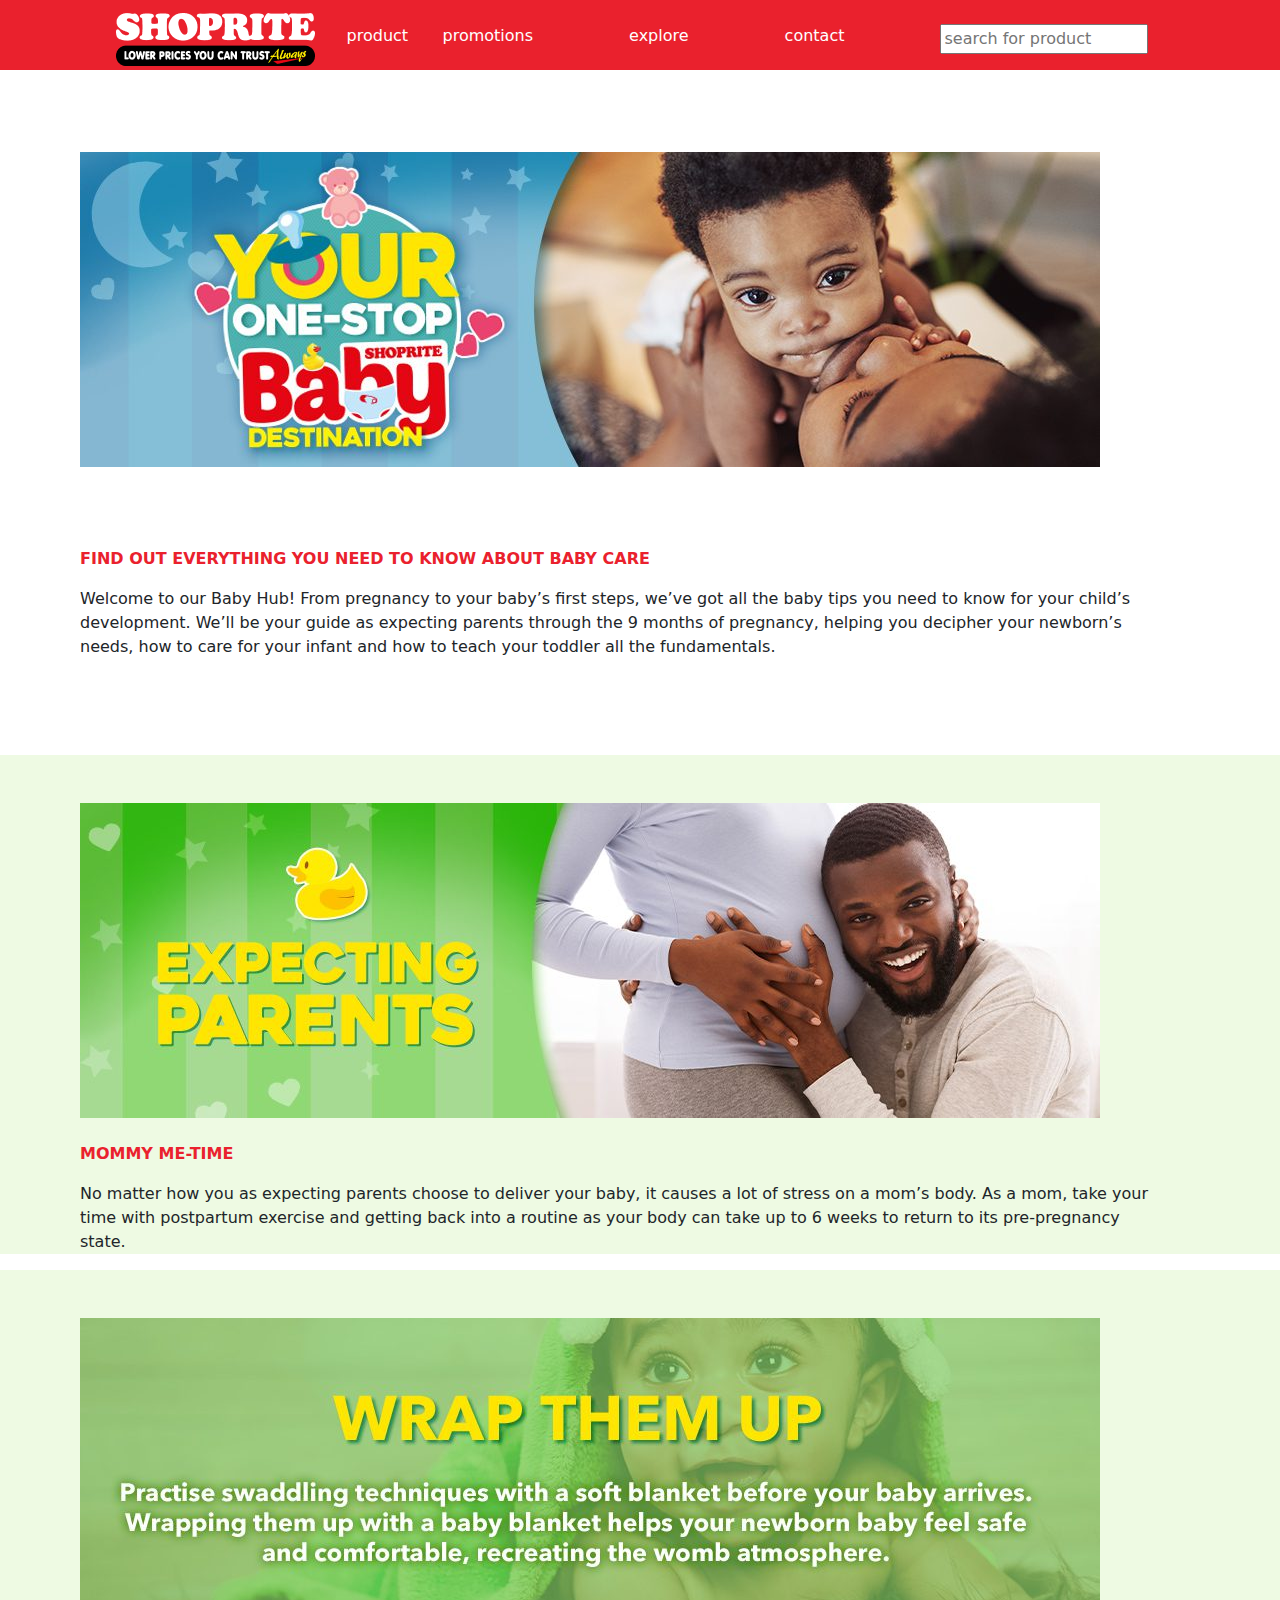
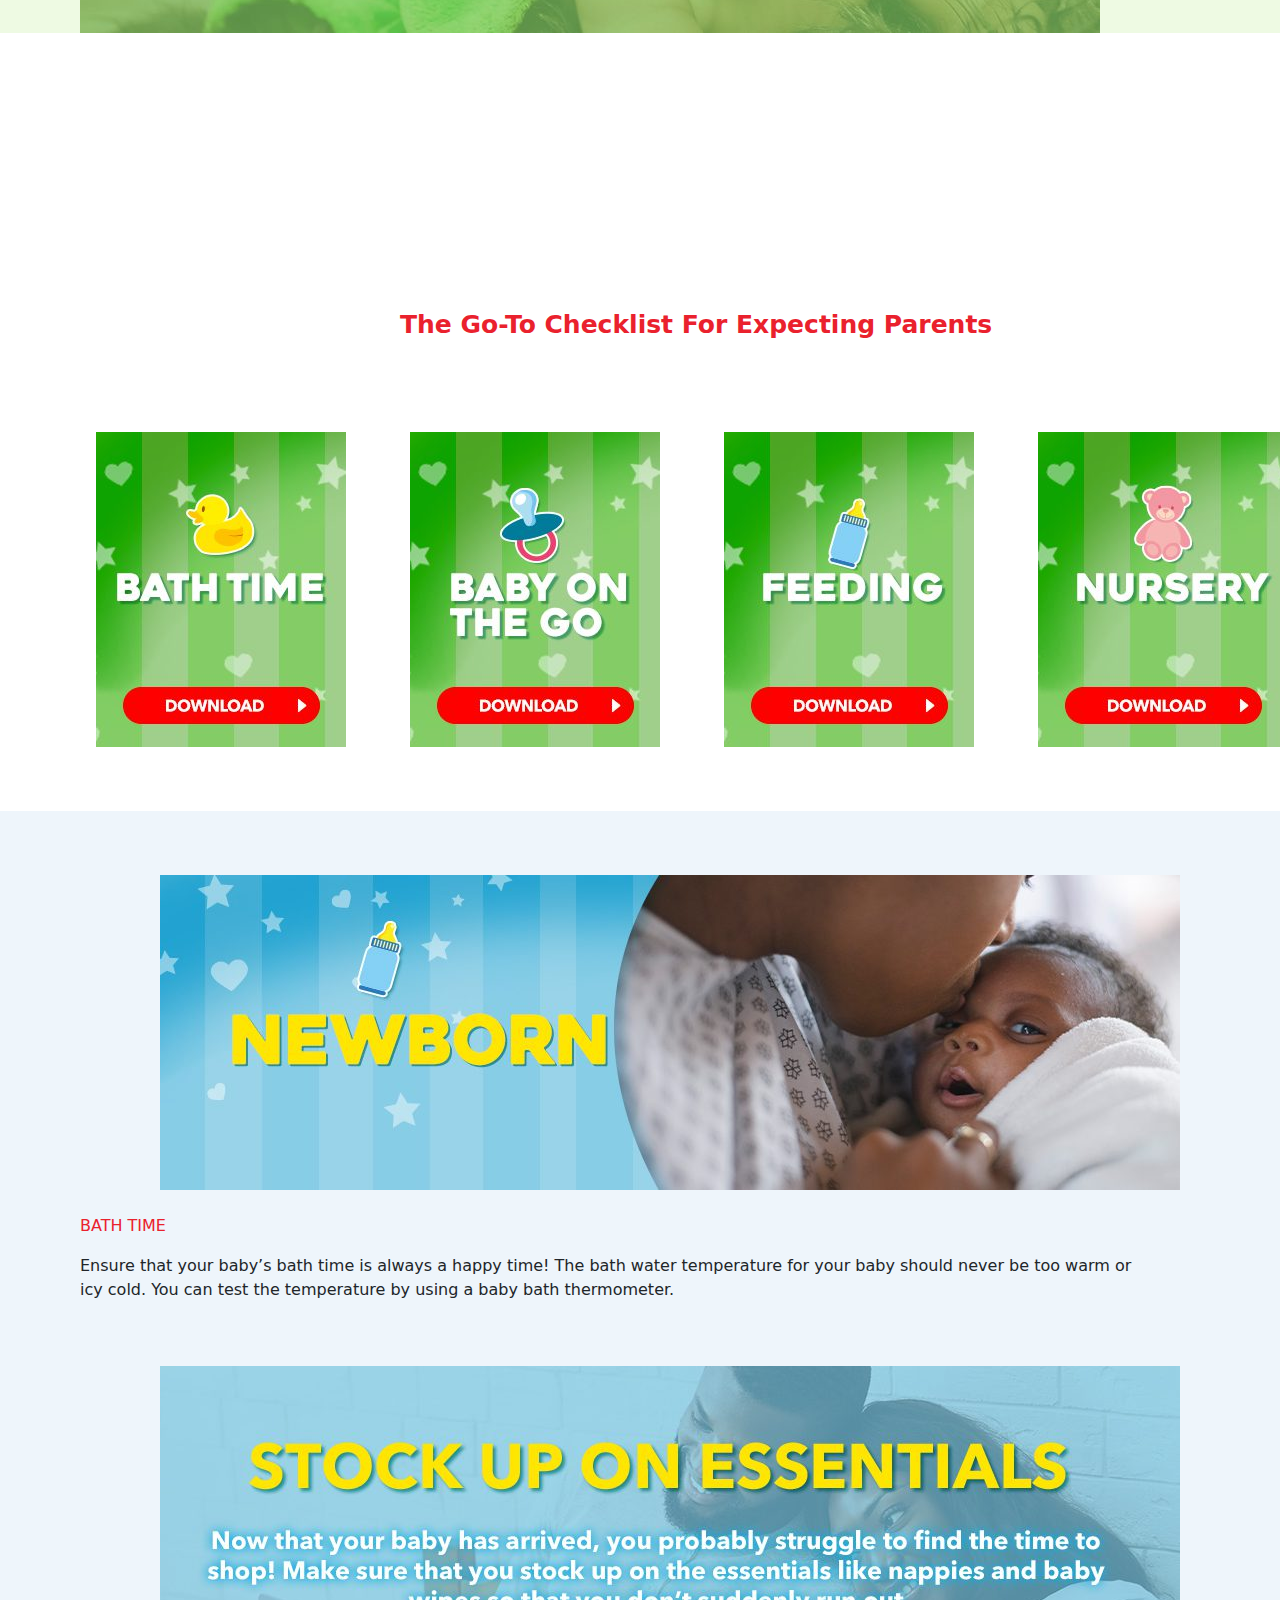
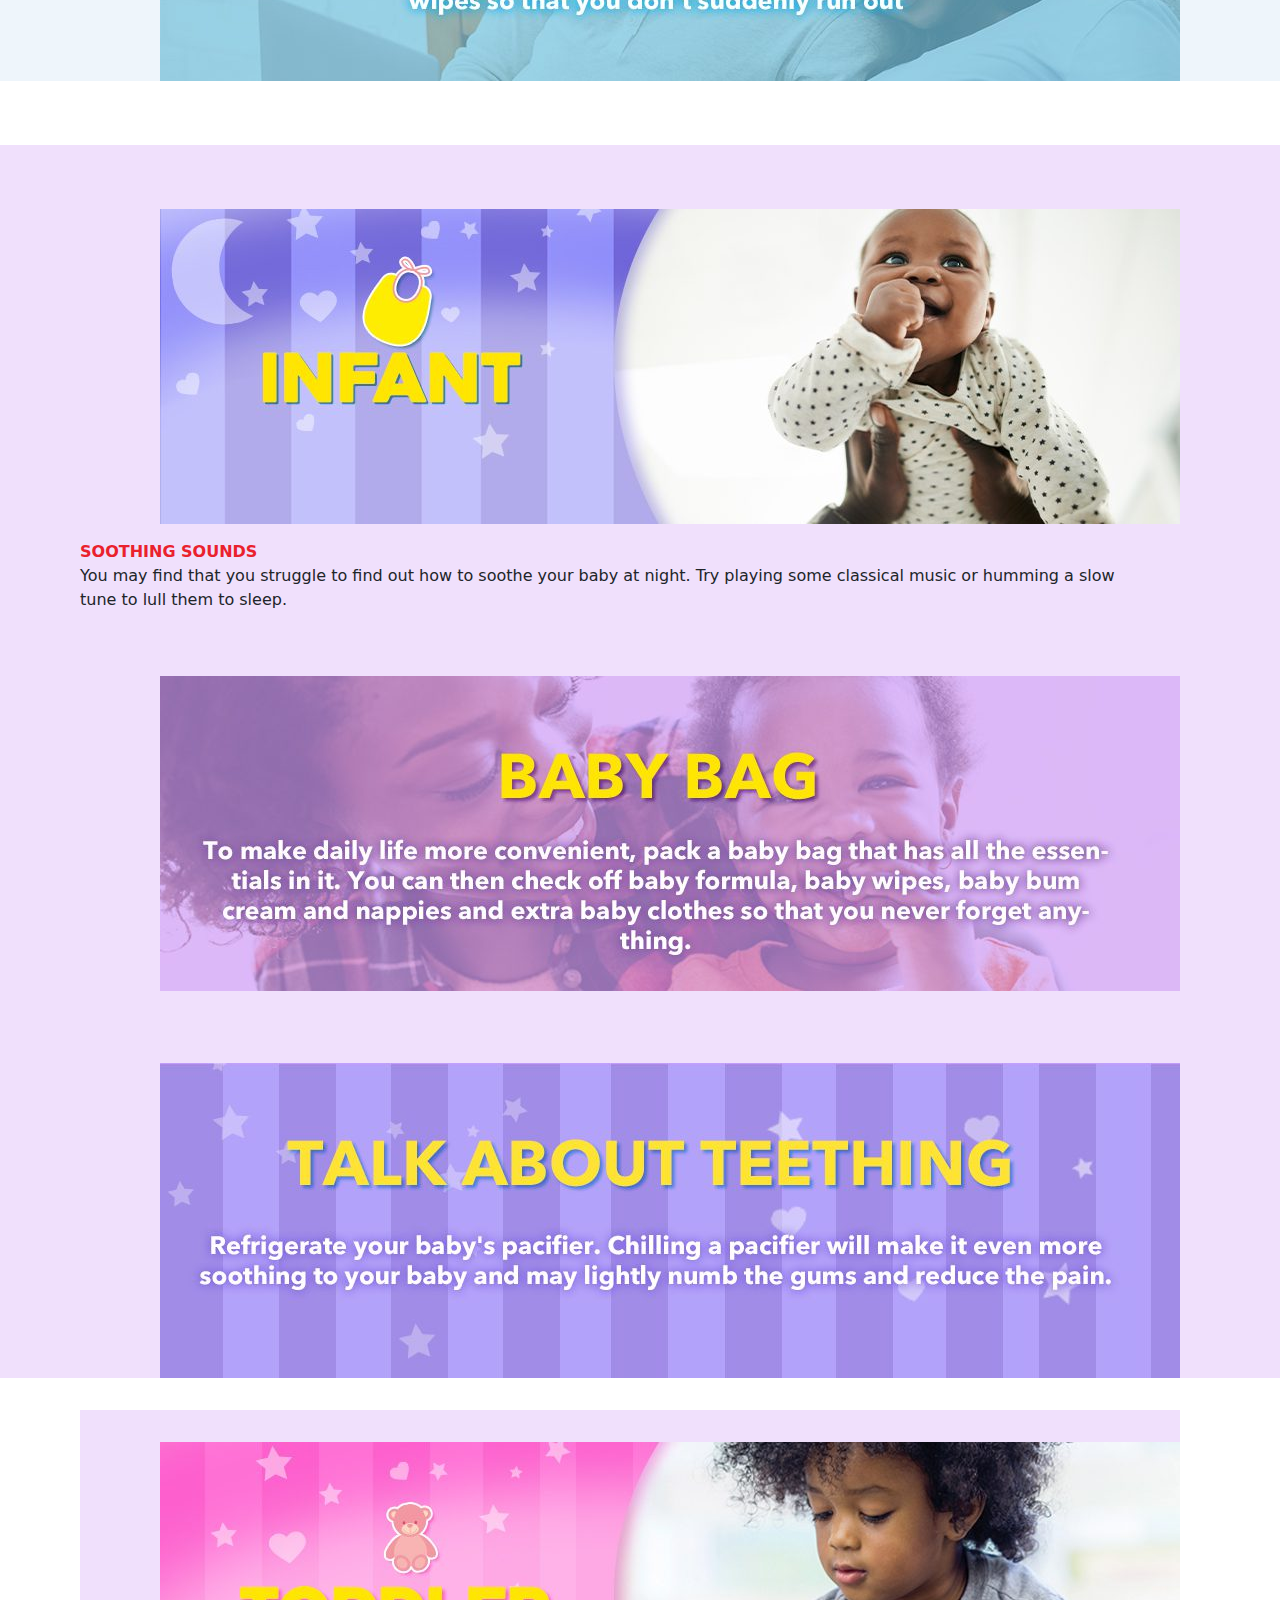
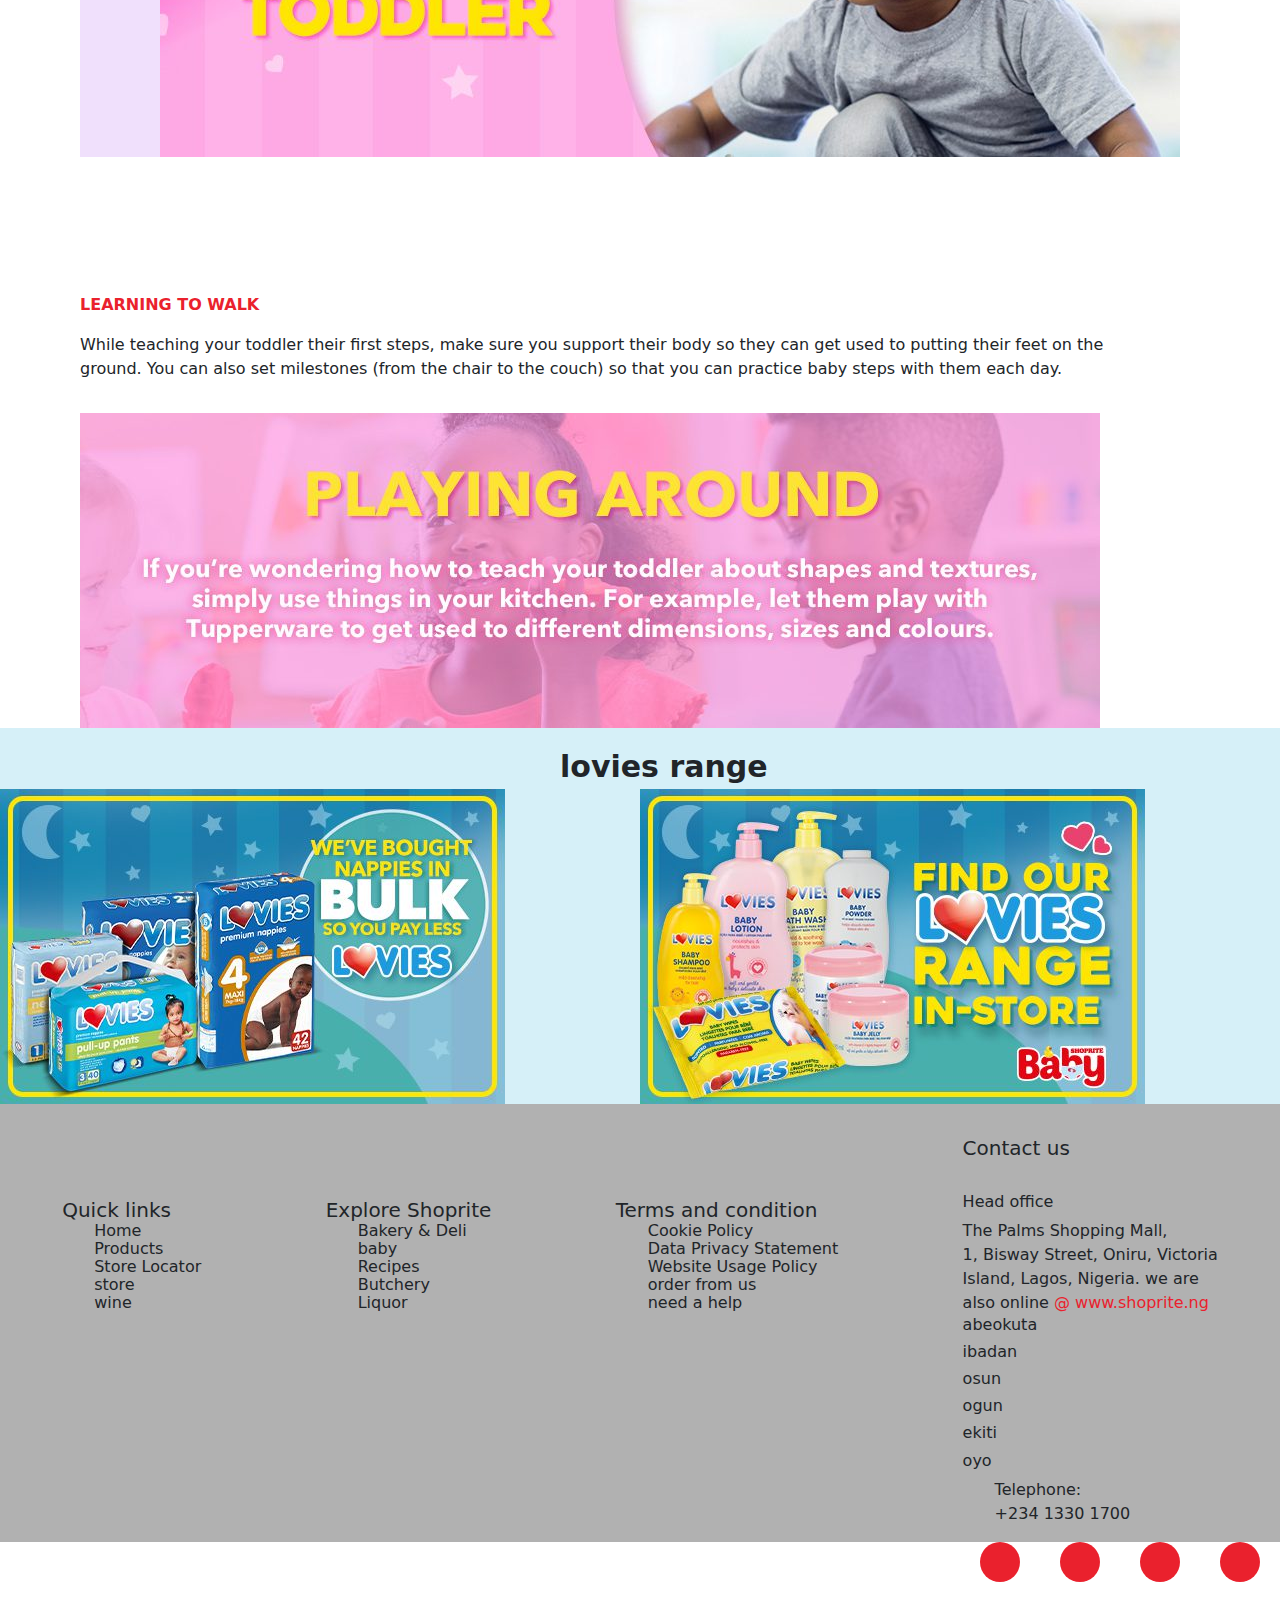
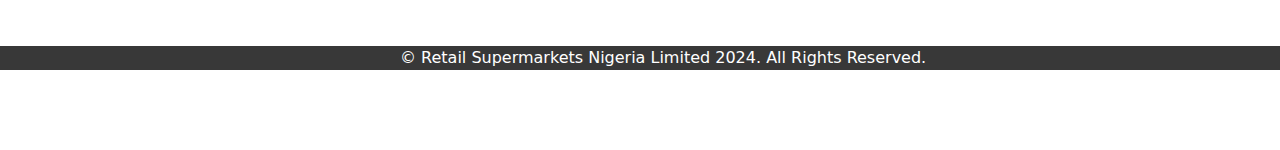
<file: html/secondpage.html>
<!DOCTYPE html>
<html lang="en">
<head>
    <meta charset="UTF-8">
    <meta name="viewport" content="width=device-width, initial-scale=1.0">
    <title>second page</title>
    <link rel="stylesheet" href="../css/secondpage.css">
     <!-- boot strap link -->
     <link href="https://cdn.jsdelivr.net/npm/bootstrap@5.3.3/dist/css/bootstrap.min.css" rel="stylesheet" integrity="sha384-QWTKZyjpPEjISv5WaRU9OFeRpok6YctnYmDr5pNlyT2bRjXh0JMhjY6hW+ALEwIH" crossorigin="anonymous">
     <!-- fontawesome cdn -->
     <link rel="stylesheet" href="https://cdnjs.cloudflare.com/ajax/libs/font-awesome/6.6.0/css/all.min.css" integrity="sha512-Kc323vGBEqzTmouAECnVceyQqyqdsSiqLQISBL29aUW4U/M7pSPA/gEUZQqv1cwx4OnYxTxve5UMg5GT6L4JJg==" crossorigin="anonymous" referrerpolicy="no-referrer" />
     <link rel="shortcut icon" href="../pic/logo.png" type="image/x-icon" >
</head>
<body>
    <div class="header">
        <!-- 1 -->
        <div class="dig">
          <a href="../index.html"> <img src="../pic/logo.png"> </a>
        </div>
   
        <br>
        <div class="drop">
           <div class="item">
             product
            <div class="dropdown">
               <ol class="ss">
                 All products
               </ol>
               <ol class="ss">
                Appliances
               </ol>
               <ol class="ss">
                Bakery
               </ol>
               <ol  class="ss">
                 Cleaning
               </ol>
               <ol  class="ss">
                 Liquor
               </ol>
               <ol class="ss">
                 Personal Care
               </ol>
               <ol class="ss">
                Soft Drinks
               </ol>
               <ol class="ss">
                 Wine
               </ol>
               <ol class="ss"> <a href="./secondpage.html">baby</a></ol>
            </div>
          </div>
          <br>
           <div>
             promotions
          </div>
          <div>explore</div>
          
          <div class="item">
              <!-- explore -->
              <div class="dropdown">
                 <ol class="ss">Bakery & Deli</ol>
                 <ol class="ss"> Baby</ol> 
                 <ol class="ss"> Fruits & Vegetables</ol>
                 <ol class="ss"> Meat & Poultry</ol>
                 <ol class="ss"> Recipes</ol>
                 <ol class="ss"> Wine & Liquor</ol>
             </div>
          </div>
   
          <div>
             contact
          </div>
             <div class="search">
                 <input type="text" placeholder="search for product" class="search">
             </div>
         </div>
         <span class="bar"><i class="fa-solid   fa-bars"></i> </span>
       </div>
     <!-- closing  header-->
     
      <br><br><br><br><br>
       <!-- 1 -->
     <!-- <div class="img"> -->
        <img src="../pic/New folder (2)/83118-Baby-Hub-Landing-Page-Header.jpg" alt="" class="img" >
      </div>
      <br>
     <div class="head">
        <span class="one">
          <b>FIND OUT EVERYTHING YOU NEED TO KNOW ABOUT BABY CARE</b>
       </span>
        <p></p>
        Welcome to our Baby Hub! From pregnancy to your baby’s first steps, we’ve got all the baby tips you need to know for your child’s <br> development. We’ll be your guide as expecting parents through the 9 months of pregnancy, helping you decipher your newborn’s  <br>needs,  how to care for your infant and how to teach your toddler all the fundamentals.
     </div>
     <!-- 2 -->
     <p></p>
     <div class="jj">
        <img src="../pic/New folder (2)/83118-Header-Page_Expecting_1020x315.jpg" alt="" class="mg">
        <br><br>
       <!-- <div> -->
          <span class="one"><b>MOMMY ME-TIME</b></span>
          <p></p>

          No matter how you as expecting parents choose to deliver your baby, it causes a lot of stress on a mom’s body. As a mom, take your <br> time with postpartum exercise and getting back into a routine as your body can take up to 6 weeks to return to its pre-pregnancy <br>state.
     </div>
     <!-- 3 -->
      <p></p>
     <div class="ll">
        <img src="../pic/New folder (2)/83118-Header-Page_Expecting_TIP_1020x315 (1).jpg" alt="" class="eq">
      </div>
      <!-- close -->
      <div class="duck"><br><br><br><br><br><br>
        <span class="one"><b>The Go-To Checklist For Expecting Parents</b></span>
      </div>
      <p></p><br><br><br>
      <!-- close -->
     <div class="all">
        <div class="all">
          <img src="../pic/New folder (2)/83118_Expecting-PDF_BAthtime_250x315.jpg" alt="" class="all">
          <!-- clode -->
          <img src="../pic/New folder (2)/83118_Expecting-PDF_BABYONTHEGO_250x315.jpg" alt=""  class="all">
          <!-- close -->
          <img src="../pic/New folder (2)/83118_Expecting-PDF_Feeding_250x315.jpg" alt=""  class="all">
         <!-- close -->
         <img src="../pic/New folder (2)/83118_Expecting-PDF_NURSERY_250x315.jpg" alt=""  class="all">
          <!-- close -->
        </div>
     </div>
     <!-- </div> -->
      <p></p><br><br>
      <!--close of thidr  -->
      <div class="mk">
         <img src="../pic/83118-Newborn-Page-Header.jpg" alt="" class="mk"> 
        <br><br>
       <span class="mv">  BATH TIME</span>
        <p></p>
        Ensure that your baby’s bath time is always a happy time! The bath water temperature for your baby should never be too warm or <br> icy cold. You can test the temperature by using a baby bath thermometer.
         
     </div>
     <div class="rr">
       <img src="../pic/New folder (2)/83118-Header-Page_NEWBORN_TIP_1020x315.jpg" alt="" class="rr">
       <p></p>
       <!-- <img src="../pic/New folder (2)/83118-Header-Page_NEWBORN_TIP2_1020x315.jpg" alt="" > -->
      </div>
      <p></p><br><br>
     <div class="dd">
        <img src="../pic/New folder (2)/83118-Infant-Page-Header.jpg" alt=""
       class="dd" > 
        <p></p>
       <span class="one"><b>SOOTHING SOUNDS</b>
        </span><br>
        <span>
          You may find that you struggle to find out how to soothe your baby at night. Try playing some classical music or humming a slow  <br>tune to lull them to sleep.
        </span>
       
      </div>
     <div class="aa">
        <img src="../pic/New folder (2)/83118-Infant-TIP2.jpg" alt="" class="aa">
       <p></p><br>
        <img src="../pic/New folder (2)/83118-Infant-TIP1.jpg" alt="" class="aa">
     </div>
     <div class="nn">
        <img src="../pic/New folder (2)/83118-Landing-Page-Header.jpg" alt="" class="aa">
        <p></p>
        <br><br><br><br><br>
        <span class="one"><b>LEARNING TO WALK</b></span>
        <p></p>

       While teaching your toddler their first steps, make sure you support their body so they can get used to putting their feet on the <br> ground. You can also set milestones (from the chair to the couch) so that you can practice baby steps with them each day.
     </div>
      <div class="ee">
        <img src="../pic/New folder (2)/83118-Toddler-TIP_Toddler-1020x315-1.jpg" alt="" class="oo">
      </div>
      <div class="kk">
        <b>lovies range</b>
     </div>
     <div class="tt">
        <div>
          <img src="../pic/New folder (2)/83118-Landing-LOVIES-NAPPIES-Generic.jpg" alt="">
        </div>
       <!-- close -->
        <div>
          <img src="../pic/New folder (2)/83118-Landing-Page_Lovies-product-Generic.jpg" alt="">
        </div>
     </div>
     <!-- footer -->
     <footer>
      <div class="four">
       <h5>  Quick links </h5>        
       <ol class="two"> Home</ol>
       <ol class="two"> Products</ol>
       <ol class="two"> Store Locator</ol>
       <ol class="two">store</ol> 
       <ol class="two">wine</ol>  
      </div>
      <!-- end -->

      <div class="four">
        <h5>Explore Shoprite</h5>
        <ol class="two"> 
         Bakery & Deli</ol>
        <ol class="two"> baby  </ol>
        <ol class="two">Recipes</ol>
        <ol class="two">Butchery</ol> 
        <ol class="two">Liquor</ol>  
      </div>

      <div class="four">
       <h5> Terms and condition</h5>
        <!-- <p></p> -->
        <ol class="two">Cookie Policy </ol>
        <ol class="two">Data Privacy Statement</ol>
        <ol class="two">  Website Usage Policy</ol>
        <ol class="two">order from us</ol> 
        <ol class="two">need a help</ol>  

      </div>
      <!-- ENDS HERE -->

     <div >
        <h5> Contact us</h5>
       <br>
       <h6>Head office</h6>
        The Palms Shopping Mall,<br>
        1, Bisway Street, Oniru, Victoria  <br>Island, Lagos, Nigeria.
        we are <br> also online <span class="line"> @ www.shoprite.ng</span></ol>
        <h6>abeokuta</h6>
        <h6>ibadan</h6>
        <h6>osun</h6>
        <h6>ogun</h6>
        <h6>ekiti</h6>
        <h6>oyo</h6>
        <!-- <h6>osun</h6>
        <h6>osun</h6> -->
        <ol>Telephone: <br><span>+234 1330 1700</span>
        </ol>
        </div>
    </footer>
    <div class="flip">
      <div class="ask">
        <span class="jk"> 
          <i class="fa-brands fa-youtube fa-fw"></i>
        </span>
      </div>
      <div class="ask">
       <span class="jk">
        <i class="fa-brands fa-whatsapp fa-fw"></i>
       </span>  
      </div> 
      <div class="ask">
       <span class="jk"> 
        <i class="fa-brands fa-facebook fa-fw"></i>
       </span>
      </div> 
      <div class="ask">
       <span class="jk"> 
        <i class="fa-brands fa-twitter fa-fw"></i>
       </span>
      </div> 
    </div>
    <div class="first">
      © Retail Supermarkets Nigeria Limited 2024. All Rights Reserved.
    </div>
     
     

  </body>
  <script src="https://cdn.jsdelivr.net/npm/bootstrap@5.3.3/dist/js/bootstrap.bundle.min.js" integrity="sha384-YvpcrYf0tY3lHB60NNkmXc5s9fDVZLESaAA55NDzOxhy9GkcIdslK1eN7N6jIeHz" crossorigin="anonymous">
  </script>
</html>
</file>
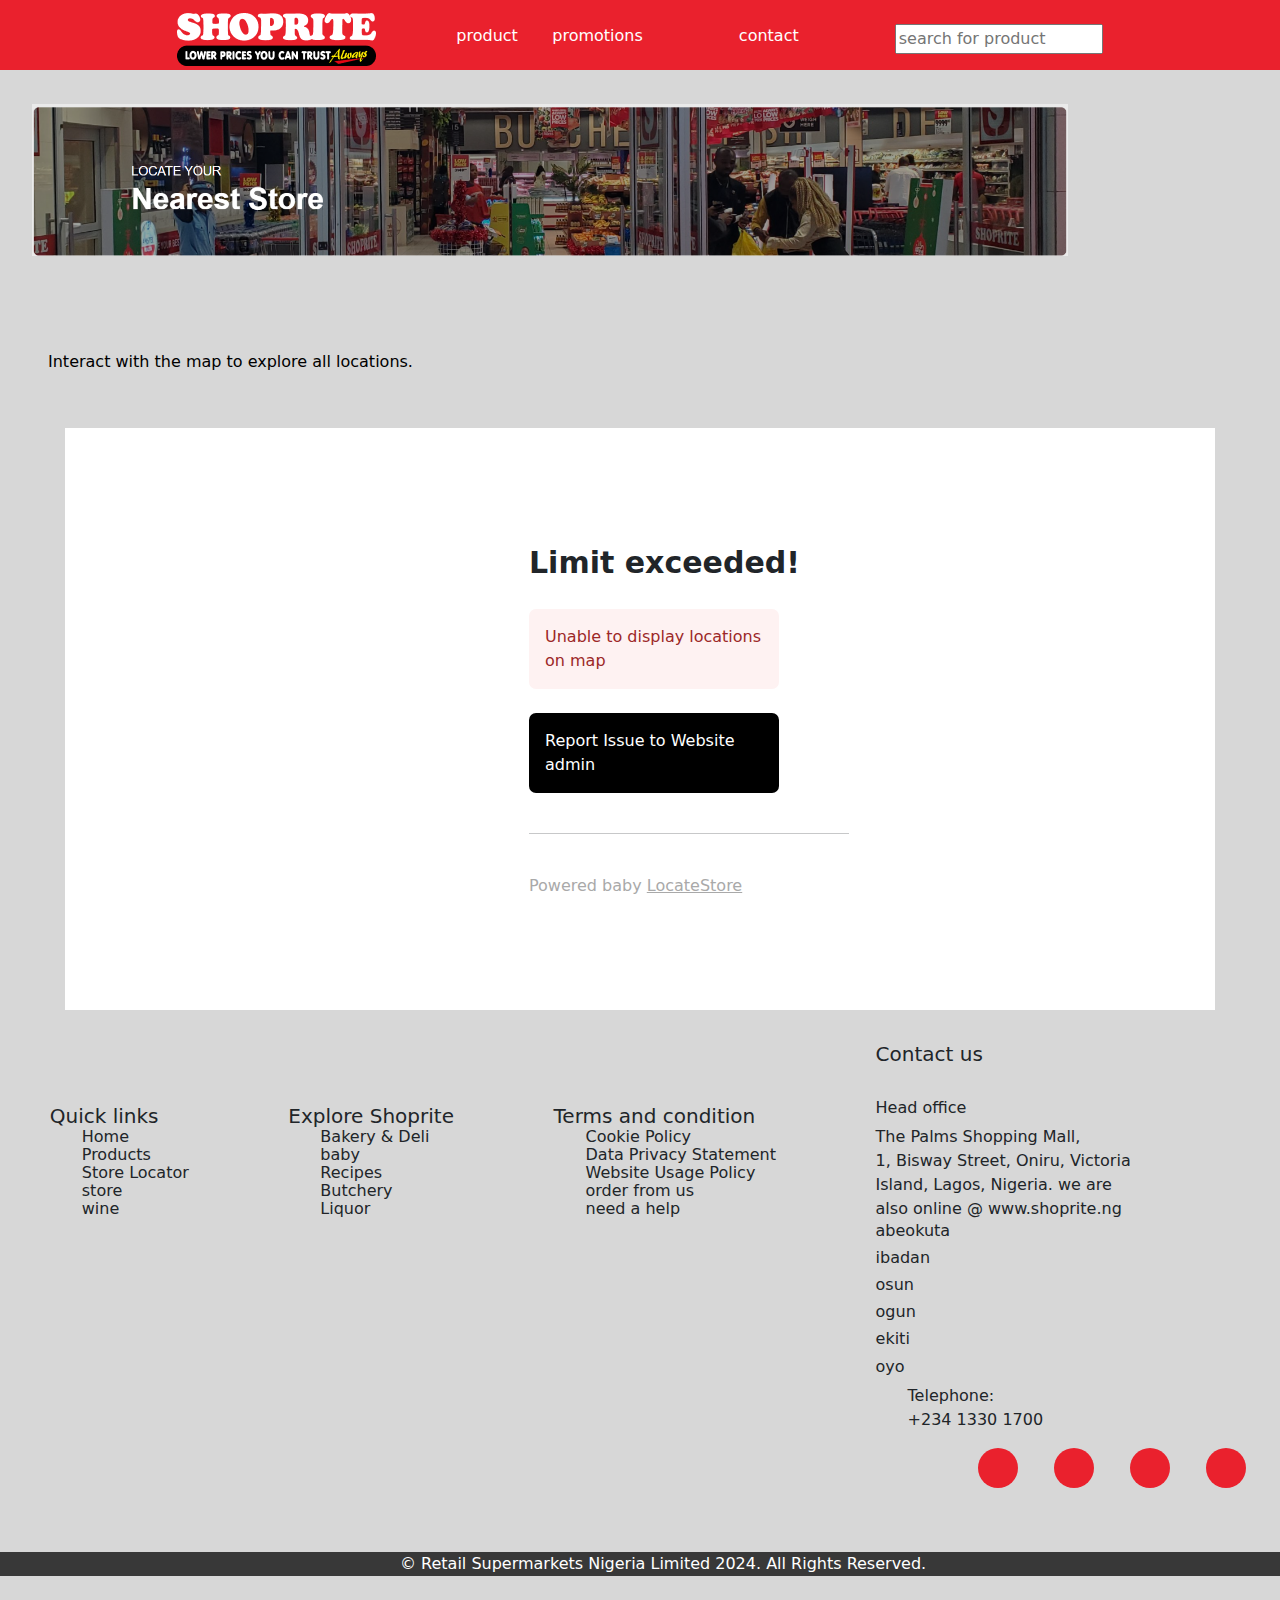
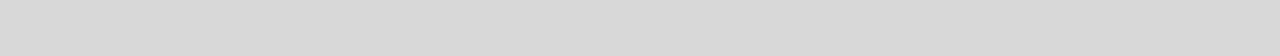
<file: html/thirdpage.html>
<!DOCTYPE html>
<html lang="en">
<head>
    <meta charset="UTF-8">
    <meta name="viewport" content="width=device-width, initial-scale=1.0">
    <title>store locator</title>
    <link rel="stylesheet" href="../css/thirdpage.css">
     <!-- boot strap link -->
     <link href="https://cdn.jsdelivr.net/npm/bootstrap@5.3.3/dist/css/bootstrap.min.css" rel="stylesheet" integrity="sha384-QWTKZyjpPEjISv5WaRU9OFeRpok6YctnYmDr5pNlyT2bRjXh0JMhjY6hW+ALEwIH" crossorigin="anonymous">
     <!-- fontawesome cdn -->
     <link rel="stylesheet" href="https://cdnjs.cloudflare.com/ajax/libs/font-awesome/6.6.0/css/all.min.css" integrity="sha512-Kc323vGBEqzTmouAECnVceyQqyqdsSiqLQISBL29aUW4U/M7pSPA/gEUZQqv1cwx4OnYxTxve5UMg5GT6L4JJg==" crossorigin="anonymous" referrerpolicy="no-referrer" />
</head>
<link rel="shortcut icon" href="../pic/logo.png" type="image/x-icon" >
<body >
      <div class="header" >
          <!-- 1 -->
         <div class="dig">
             <a href="../index.html"> <img src="../pic/logo.png"> </a>
         </div>
         <div class="drop">
             <div class="item">
                  product
             <div class="dropdown">
                 <ol class="ss">
                     <a href="">All products</a>
                 </ol>
   
                  <ol class="ss">
                     <a href="">Appliances</a>
                 </ol>
   
                  <ol class="ss">
                      <a href="">Bakery</a>
                  </ol>
   
                 <ol  class="ss">
                      <a href=""> Cleaning</a>
                 </ol>
   
                 <ol  class="ss">
                      <a href="">Liquor</a>
                 </ol>
   
                   <ol class="ss">
                     <a href=""> Personal Care</a>
                 </ol>
   
                  <ol class="ss">
                       <a href=""> Soft Drinks</a>
                  </ol>
   
                 <ol class="ss">
                     <a href=""> Wine</a>
                 </ol>
   
                 <ol class="ss">
                     <a href="./secondpage.html">baby</a>
                  </ol>
             </div>
          </div>
          <br>
           <div>
             promotions
          </div>
   
          <div class="dropdown">
            explore
          </div>
          
          <div class="item">
            <!-- explore -->
            <div class="dropdown">
               <ol class="ss">Bakery & Deli</ol>
               <ol class="ss"> Baby</ol> 
               <ol class="ss"> Fruits & Vegetables</ol>
               <ol class="ss"> Meat & Poultry</ol>
               <ol class="ss"> Recipes</ol>
               <ol class="ss"> Wine & Liquor</ol>
             </div>
          </div>
   
          <div>
            contact
          </div>
   
           <div class="search">
             <input type="text" placeholder="search for product" class="search">
          </div>
         <!-- </div> -->
         <span class="bar"><i class="fa-solid   fa-bars"></i> </span>
        </div>

    

    </div> 
<!-- close -->
 <div class="flag"> 
     <br>
   <img src="../Pictures/Screenshot 2024-11-20 133329.png" alt="" class="rt">
    <h1 class="po">
    Interact with the map to explore all locations.
    </h1>
    <br><br>
    <div class="xs">
      <div class="fr">
        <span style="font-size: 30px;"> <b> Limit exceeded!</b></span>
        <br>
        <span class="w2">Unable to display locations on map</span>
        <br>
        <span class="ui">Report Issue to Website admin</span>
        <br>
        <div style="width: 20rem;">
          <hr>
        </div>
        <br>
        <div class="sas">Powered baby  <span class="zz">LocateStore</span></div>
      </div>
    
      
    </div>
    
    <footer>
      <div class="four">
       <h5>  Quick links </h5>        
       <ol class="two"> Home</ol>
       <ol class="two"> Products</ol>
       <ol class="two"> Store Locator</ol>
       <ol class="two">store</ol> 
       <ol class="two">wine</ol>  
      </div>
      <!-- end -->
    
      <div class="four">
        <h5>Explore Shoprite</h5>
        <ol class="two"> 
         Bakery & Deli</ol>
        <ol class="two"> baby  </ol>
        <ol class="two">Recipes</ol>
        <ol class="two">Butchery</ol> 
        <ol class="two">Liquor</ol>  
      </div>
    
      <div class="four">
       <h5> Terms and condition</h5>
        <!-- <p></p> -->
        <ol class="two">Cookie Policy </ol>
        <ol class="two">Data Privacy Statement</ol>
        <ol class="two">  Website Usage Policy</ol>
        <ol class="two">order from us</ol> 
        <ol class="two">need a help</ol>  
    
      </div>
      <!-- ENDS HERE -->
    
     <div >
        <h5> Contact us</h5>
       <br>
       <h6>Head office</h6>
        The Palms Shopping Mall,<br>
        1, Bisway Street, Oniru, Victoria  <br>Island, Lagos, Nigeria.
        we are <br> also online <span class="line"> @ www.shoprite.ng</span></ol>
        <h6>abeokuta</h6>
        <h6>ibadan</h6>
        <h6>osun</h6>
        <h6>ogun</h6>
        <h6>ekiti</h6>
        <h6>oyo</h6>
        <!-- <h6>osun</h6>
        <h6>osun</h6> -->
        <ol>Telephone: <br><span>+234 1330 1700</span>
        </ol>
        </div>
        <br><br><br><br><br><br><br>
    </footer>
    <div class="flip">
      <div class="ask">
        <span class="jk"> 
          <i class="fa-brands fa-youtube fa-fw"></i>
        </span>
      </div>
      <div class="ask">
       <span class="jk">
        <i class="fa-brands fa-facebook fa-fw"></i>
       </span>  
      </div> 
      <div class="ask">
       <span class="jk"> 
        <i class="fa-brands fa-telegram fa-fw"></i>
       </span>
      </div> 
      <div class="ask">
       <span class="jk"> 
        <i class="fa-brands fa-tiktok fa-fw"></i>
       </span>
      </div> 
    </div>
    <div class="first">
      © Retail Supermarkets Nigeria Limited 2024. All Rights Reserved.
    </div>
 </div> 
 <!-- footer -->
    
 
 
 
   
    
 </body>
 <script src="https://cdn.jsdelivr.net/npm/bootstrap@5.3.3/dist/js/bootstrap.bundle.min.js" integrity="sha384-YvpcrYf0tY3lHB60NNkmXc5s9fDVZLESaAA55NDzOxhy9GkcIdslK1eN7N6jIeHz" crossorigin="anonymous">
  </script>
</html>
</file>
<file: css/index.css>
*{
    margin:0;
    padding:0;
}

.head{
    display: flex;
    gap: 2rem;
    justify-content: center;
    align-items: center;
    background-color: #383838;
    color: white;
    cursor: pointer;
    height: 45px;  
}  
.ten{
    z-index: 9999;
    font-size: 50px;
    padding-left: 15rem;
    color: black;
}

.scrol{
    color: red;
    font-size: 20px;
    cursor: pointer;
    width: 50%;
   
}
.war{
    height: 20%;
    width: 80%;
    margin: auto;
    padding-bottom: 0px;
}

.header{
    background-color: #EA212D;
    color: white;
    padding-top: -5rem;
    display: flex;
    justify-content: center;
    align-items: center;
    gap: 1rem;
}  

.search{
    height: 30px;
    outline: none;
    width: 200px;
}

.drop{
    display: flex;
    gap: 6rem;
    cursor: pointer;
    padding-bottom: 1rem;  
    padding-top: 1rem; 
}

.image{
    height: 350px;
    width: 100px;
    overflow: visible;
    
}

.section{
    display: flex;
   border-radius: 12px;
   justify-content: center;
   align-items: center;

}

.item{
    position: absolute;
    z-index: 999;
}

.dropdown{
    display: none;
    border: 1px solid;
    background-color: #FFFFFF;
    color: black;
    padding: 1rem;
    position: relative;
}

.photo{
    padding-top: 2rem;
    padding: 2rem;
    border-radius: 7px;
    line-height: 24px;
    font-family: sans-serif;
    position: relative;  
}

.ss a{
    width: 200px;
    line-height: 20px;
    padding: 1rem;
    padding-left: 3rem;
    text-decoration: none;
    list-style: none;
    color: black;
}

.ss:hover{
    background-color: #d7d7d7;
}

.index{
    font-size: 28px;
    padding: 2rem;    
}

.boy{
    gap: 5rem;
    display: flex;
    gap: 50rem;
}
 
.bank{
   display: grid;
   grid-template-columns: 1fr 1fr 1fr 1fr 1fr;
   gap: .3rem;
   justify-items: center;
   font-family: Arial, Helvetica, sans-serif;
   cursor: pointer;

}

.third{
    display: flex;
    font-size: 28px;
    padding: 2rem;
    gap: 40rem;
}

.another{
    display: grid;
    grid-template-columns:1fr 1fr 1fr 1fr 1fr ;
    padding: 2rem;
    gap: 2rem;
    background-color: #FFFFFF;
}

.style{
  padding: 2rem;
    background-color: #e9e9e9;
    display: grid;
  
}

.all{
    background-color:  #e9e9e9;
    display: grid;
    grid-template-columns: 1fr 1fr 1fr;
    gap: .1rem;
}

.not{
    color: red;
    font-size: large;
}

.pick{
    background-image: url(../pic/aaa-scaled.jpg);
    background-position: cover;
    padding-left: 27rem;
    height: 350px; 
}

.big{
    display: flex;
    background-color: #595959;
    color: white;
    justify-content: center;
    align-items: center;
    gap: 10rem;
    height: 150px;
}

.thin{
    font-size: 35px;
    font-weight: 700px;
}

.qq{
    font-size: 24px;
}

.top{
    border: 1px solid;
    background-color: black;
    height: 40px;
    width: 50px;
}

.tip{
    display: flex;
    padding-left: 30rem;
}

.bnt{
    outline: none;
    height: 50px;
    width: 150px;
    border: none;
    cursor: pointer;

}

.coin{
    display: flex;
    align-items: center;
    gap: 1rem;
}

footer{
    display: flex;
    justify-content: space-around;
    align-items: center;
    padding-top: 2rem;

}
footer .four a {
    text-decoration: none;
    color: black;
  
}

.two{
    cursor: pointer;
    padding-top: 2rem;
    line-height: 0px;
}


.two:hover{
    color:#EA212D; 
}


.last{
    background-color: #383838;
    color: white;
    padding-left: 35rem;
    margin-bottom: 5rem;
}


.first{
    background-color: #383838;
    color: white;
    padding-left: 25rem;
    margin-bottom: 5rem;
}

.four{
    line-height: 2px;
    padding-bottom: 10rem;
}

.fours{
    line-height: 2px;
    padding-bottom: 10rem;
}


.flip{
    display: flex;
    justify-content: space-between;
    padding-left: 60rem;
    padding-bottom:4rem;   
}

.ask{
    border: 1px solid;
    background-color: #EA212D;
    height:40px;
    width: 40px;
    border-radius: 50%;
    color: #FFFFFF;
    border: none;
    padding-left: .2rem;
    margin: auto;  
    padding-top: .4rem; 
}

.ask:hover{
    background-color: black;
    color: #EA212D;
}

.line{
    color: #EA212D;
}

.ten{
    z-index: 999;
    font-size: 50px;
    padding-left: 15rem;
    color: white;
}

.item:hover .dropdown{
    display: block;

}
.up{
    background-color: #595959;
    color: #FFFFFF;
    border: 1px solid;
    border-radius: 15px;
    margin-left: 2rem;
    margin-bottom: 3rem;
    width: fit-content;
    height: 20px;
    padding-bottom: 1rem;
    padding: 2rem;
    padding-right: 3rem;
    animation-name: calc(head);
    animation-duration: 5s;
    animation-timing-function: ease-in-out;

}

.ff{
    color: #EA212D;
    cursor: pointer;
    padding: 1rem;
    border-radius: 5px;
} 

.clip{
    font-size: 20px;
}

  
.word{
    width: 130px;
    padding-top: .5rem;
    padding-left: .5rem;
    height: 20px;
    font-family: sans-serif;
    color:black;
    border-radius: 20px;
    margin-top: 3rem;
}
.words{
    background-color: #EA212D;
    border: none;
    border-radius: 7px;
    color: #FFFFFF;
    padding: 20px;
}
.sg {
    /* display: none; */
    background-color: yellow;


}
.sg :hover{
   display: block; 
}
.words :hover.sg{
    display: block;
}
.jk{
    margin: auto;
    padding-left: .5rem;
    padding-right: .5rem;
}
 

 @media (max-width:700px){
     
     .drop{
         display: none;
        gap: 5rem;
    }
    .header{
        gap: 9rem;
    }
    .boy{
        gap: 0rem;
        display: flex;
    }
    .third{
        gap: 0rem;
    }
    .bar{
        display: block;
    }

   .boy{
       gap: 0rem;
       padding: 2rem;
    }
    .section{
        display: grid;
        grid-template-columns: 1fr;
        padding: 5rem;
    }
    .bank{
        display: grid;
        grid-template-columns: 1fr 1fr ;
    }
    .third{
        display: grid;
        grid-template-columns: 1fr;
    }
    .word{
        display: none;
    }
    .another{
        display: grid;
        grid-template-columns: 1fr 1fr;
        padding: 5rem;
    }
    .last{
        padding-left: 10rem;
        
    }
    .all{
        display: grid;
        grid-template-columns: 1fr;
        padding: 5rem;
    }
    .pick{
       padding-left: 2rem;
       display: grid;
       grid-template-columns: 1fr;
    }
    .coin{
        display: grid;
        grid-template-columns: 1fr;
    }
    .tip{
        padding: 2rem;
    }
    .big{
        display: grid;
        grid-template-columns: 1fr 1fr;
        height: 150px;
       
    }
    footer{
        display: grid;
        grid-template-columns: 1fr ;
        padding: 4rem;
    }
    .flip{
        display: grid;
        grid-template-columns: 1fr 1fr 1fr 1fr;
        padding-left: 0rem;
        /* height:20px; */
        page-break-inside: avoid;
       
    }
    .xx{
        display: none;
    }
    .first{
        padding-left: 1rem;
        margin-top: 10rem;
    }
    .ten{
        font-size: medium;
    }
   
}
</file>
<file: css/fifthpage.css>
.raw{
    gap: 6rem;
    color: white;
}
.sep{
    display: flex;
    background-color: red;
    align-items: center;
    justify-content: center;
    gap: 6rem;
   
}
.colom{
    display: flex;
    gap: 9rem;
}
.colom{
    padding: 3rem;
}
.finger{
    padding-left: 30rem;
    background-color: #FEF7F6;
    font-size: 45px;
   
}
.toes{
    display: flex;
    background-color: #FEF7F6;
    justify-content: space-around;
    align-items: center;
    border: 3px solid ;
}
.wear{
    padding: .5rem;
    background-color: #FFFFFF;
    color: #E02B20;
    border-color: #E02B20;
    border: .5px solid;
}
.hand{
    background-color: #F2F2F2;
}
.leg{
    background-color: #F2F2F2;
    padding: 2rem;
    display: flex;
    gap: 3rem;
}
.big{
    display: flex;
    background-color: #595959;
    color: white;
    justify-content: center;
    align-items: center;
    gap: 10rem;
    height: 150px;
}
.qq{
    font-size: 24px;
}
.bnt{
    outline: none;
    height: 50px;
    width: 150px;
    border: none;
    cursor: pointer;

}
.four{
    line-height: 2px;
    padding-bottom: 10rem;
}
.two{
    cursor: pointer;
    padding-top: 2rem;
    line-height: 0px;
}


.two:hover{
    color:#EA212D; 
}
.flip{
    display: flex;
    justify-content: space-between;
    padding-left: 60rem;
    padding-bottom:4rem;  
    background-color: #c0c0c0; 
}

.ask{
    border: 1px solid;
    background-color: #EA212D;
    height:40px;
    width: 40px;
    border-radius: 50%;
    color: #FFFFFF;
    border: none;
    padding-left: .2rem;
    margin: auto;  
    padding-top: .4rem; 
}

.ask:hover{
    background-color: black;
    color: #EA212D;
}
.jk{
    margin: auto;
    padding-left: .5rem;
    padding-right: .5rem;
}

.first{
    background-color: #383838;
    color: white;
    padding-left: 25rem;
    margin-bottom: 5rem;
}
.line{
    color: #EA212D;
}
footer{
    display: grid;
    grid-template-columns: 1fr 1fr 1fr 1fr;
    background-color: #c0c0c0;
}
.weat{
    border-radius: 2rem;
    width: 500px;
}
.ok{
    width: 1257px;
}


   @media (max-width:700px) {
    .raw{
        display: none;
       
    }
   .ok{
        width: 485px;
        height: 200px;
        /* display: none; */
    }
    .colom{
        display: grid;
        grid-template-columns: 1fr;
    }
    .weat{
        width: 400px;
        height: 400px;
    }
    .finger{
        padding-left: 2rem;
        font-size: 20px;
    }
    .toes{
        display: grid;
        grid-template-columns: 1fr;
        padding-left: 4rem;
    }
    .hand{
        position: 3rem;
    }
    .leg{
        display: grid;
        grid-template-columns: 1fr;
        padding-left: 4rem;
    }
    footer{
        display: grid;
        grid-template-columns: 1fr;
        padding-left: 4rem;
    }
    .flip{
        padding-left: 0%;
    }
    .first{
        padding-left: 3rem;
        font-size: 15px;
    }
    

   }
</file>
<file: css/fourtpage.css>
.four{
    line-height: 2px;
    padding-bottom: 10rem;
}
.two{
    cursor: pointer;
    padding-top: 2rem;
    line-height: 0px;
}


.two:hover{
    color:#EA212D; 
}
.flip{
    display: flex;
    justify-content: space-between;
    padding-left: 60rem;
    padding-bottom:4rem;  
    background-color: #c0c0c0; 
}

.ask{
    border: 1px solid;
    background-color: #EA212D;
    height:40px;
    width: 40px;
    border-radius: 50%;
    color: #FFFFFF;
    border: none;
    padding-left: .2rem;
    margin: auto;  
    padding-top: .4rem; 
}

.ask:hover{
    background-color: black;
    color: #EA212D;
}
.jk{
    margin: auto;
    padding-left: .5rem;
    padding-right: .5rem;
}

.first{
    background-color: #383838;
    color: white;
    padding-left: 25rem;
    margin-bottom: 5rem;
}
.line{
    color: #EA212D;
}
footer{
    display: grid;
    grid-template-columns: 1fr 1fr 1fr 1fr;
    background-color: #c0c0c0;
    /* color: #FFFFFF; */
}
.rear{
    background-color: #E5E5E5;
    font-size: 20px;
    text-align: center;
    width: 900px;
    padding: 1rem;
    border-radius: 1rem;
    margin: auto;
}
.bear{
    margin-left: 7rem;
}
@media  (max-width:700px) {
    .rear{
        font-size: 18px;
        margin-right: 4rem;
        line-height: 14px;
        text-align: start;
        width: 300px;
    }
    footer{
        display: grid;
        grid-template-columns: 1fr ;
        padding: 4rem;
    }
    .flip{
        padding-left: 0%;
    }
    .first{
        padding-left: 3rem;
        font-size: 15px;
    }
    .bear{
        margin-left: 3rem;
    }
}
</file>
<file: css/secondpage.css>
.header{
    background-color: #EA212D;
    color: white;
    padding-top: .5rem;
    display: flex;
    justify-content: center;
    align-items: center;
    gap: 1rem;
    position: fixed;
    width: 80rem;
    /* padding-right: 2rem; */
} 
.drop{
    display: flex;
    gap: 6rem;
    cursor: pointer;
    padding-bottom: 1rem;  
    padding-top: 1rem; 
    
}
.item{
    position: absolute;
    z-index: 999;
}
.ss{
    width: 200px;
    line-height: 20px;
    padding: 1rem;
    padding-left: 3rem;
  
}
.ss:hover{
    background-color: #d7d7d7;
}
.dropdown{
    display: none;
    border: 1px solid;
    background-color: #FFFFFF;
    color: black;
    padding: 1rem;
    position: relative;
    /* header close */
}
.img{
    padding-top: 2rem;
    padding-left: 5rem;
   
}
.one{
    color: #EA212D;
   
}
.head{
    margin: auto;
    padding: 5rem;
}
.jj{
    padding-top: 2rem;
    padding-left: 5rem;
    background-color: #EEFAE3;
}
.jj{
    padding-top: 3rem;
    padding-left: 5rem; 
}
.duck{
    padding-top: 3rem;
    padding-left: 25rem; 
    color: #EA212D;
    font-size: 25px;
}
.all{
    margin-left: 2rem;
    display: grid;
    grid-template-columns: 1fr 1fr 1fr 1fr;
    gap: 2rem;
}
.mk{
    padding-top: 2rem;
    padding-left: 5rem;
    background-color: #EEF5FB;
    
}
.rr{
    padding-top: 2rem;
    padding-left: 5rem;
    background-color: #EEF5FB;
}
.nn{
    padding-top: 2rem;
    padding-left: 5rem; 
    /* padding-top: 3rem; */
}
.dd{
    padding-top: 2rem;
    padding-left: 5rem; 
    background-color: #F0E0FC;
}
.aa{
    background-color: #F0E0FC;
    padding-top: 2rem;
    padding-left: 5rem; 
}
.rr{
    padding-top: 2rem;
    padding-left: 5rem;  
    /* background-color: #FFFFFF; */
}
.ee{
    padding-top: 2rem;
    padding-left: 5rem; 
    background-color: #FFFFFF;
}
.kk{
    /* background-color: #D6F0F8; */
    padding-top: 1rem;
    font-size: 30px;
    padding-left: 35rem; 
    background-color:#D6F0F8 ;
   
}
.tt{
    padding: 0px;
    background-color: #D6F0F8;
    display: grid;
    grid-template-columns: 1fr 1fr;
    /* gap: 1rem; */
    
}
footer{
    display: flex;
    justify-content: space-around;
    align-items: center;
    padding-top: 2rem;
    background-color: #b1b1b1;
}
.ol a{
    cursor: pointer;
    padding-top: 2rem;
    line-height: 0px;
    text-decoration: none;
    


}

.two:hover{
    color:#EA212D;
    
}
.four{
    line-height: 2px;
    padding-bottom: 10rem;
}
.line{
    color: #EA212D;
}
.flip{
    display: flex;
    justify-content: space-between;
    padding-left: 60rem;
    padding-bottom:4rem;
    
}

.ask{
    border: 1px solid;
    background-color: #EA212D;
    height:40px;
    width: 40px;
    border-radius: 50%;
    color: #FFFFFF;
    border: none;
    padding-left: .2rem;
    margin: auto;  
    padding-top: .4rem; 
}


.ask:hover{
    background-color: black;
    color: #EA212D;


    
}
.jk{
    margin: auto;
    padding-left: .5rem;
    padding-right: .5rem;
}
.first{
    background-color: #383838;
    color: white;
    /* height: 50px; */
    padding-left: 25rem;
    margin-bottom: 5rem;
}
.mv{
    color: #EA212D;
}
.ll{
    padding-top: 3rem;
    padding-left: 5rem; 
    background-color:#EEFAE3  ; 
}

/* query */

@media (max-width:700px){
    .img{
        display: none;
    }
    .mg{
        display: none;
    }
    jj{
        display: none;
    }
    .ll{
        display: none;
    }
    .all{
        display: grid;
        grid-template-columns: 1fr;
        background-color: rgb(215, 247, 168);
    }
    .mk{
        display: none;
    }
    .eq{
        display: none;
    }
    .one{
        font-size: 20px;
        padding-left: 0%;
        padding-top: 0%; 
        margin: auto;
       
    }
    .duck{
        font-size: 1rem;
        padding-right: 2rem;
        margin: 2px;
        padding: 0px;
    }
    
    .rr{
       display: none
    }
    .dd{
        display: none;
    }
   .aa{
        display: none;
    }
    .oo{
        display: none;
    }
    .tt{
        display: grid;
        grid-template-columns: 1fr ;
        height: fit-content;
    }
    .kk{
        padding-left: 0%;
    }
    footer{
        display: grid;
        grid-template-columns: 1fr ;
        padding: 4rem;
    }
    .flip{
        padding-left: 0%;
    }
    .first{
        padding-left: 3rem;
    }

    }
</file>
<file: css/thirdpage.css>
.header{
    background-color: #EA212D;
    color: white;
    padding-top: .5rem;
    display: flex;
    justify-content: center;
    align-items: center;
    gap: 5rem;
    position: fixed;
    top: 0;
    width: 100%;

} 

body{
    padding-top: 3rem;
}
.head{
    display: flex;
    gap: 2rem;

}
.drop{
    display: flex;
    gap: 6rem;
    cursor: pointer;
    padding-bottom: 1rem;  
    padding-top: 1rem; 
    
}
.item{
    position: absolute;
    z-index: 999;
}
.ss a{
    width: 200px;
    line-height: 20px;
    padding: 1rem;
    padding-left: 3rem;
    text-decoration: none;
  
}
body{
    display: flex;
}
.ss:hover{
    background-color: #d7d7d7;
}
.dropdown{
    display: none;
    border: 1px solid;
    background-color: #FFFFFF;
    color: black;
    padding: 1rem;
    position: relative;
}
    /* header close */
.flag{
    width: 4000px;
    background-color: #d7d7d7;
    /* border-radius: 2rem; */
    /* overflow: hidden; */
 }
.po{
    padding-top: 4rem;
    background-color: #d7d7d7;
    padding-left: 3rem;
    /* margin-top: 17rem; */
    font-size: medium;
    color: black;
}
.xs{
    width: 1150px;
    margin: auto;
    background-color: #FFFFFF;
    cursor: pointer;
    /* padding-top: 3rem;    */
    
}
.fr {
    display: grid;
    grid-template-columns: 1fr;
    /* flex-direction: column; */
    justify-content: center;
    align-items: center;
    padding-top: 7rem;
    padding-left: 29rem;
    cursor: pointer;
    padding-bottom: 7rem;
    margin: auto;   
}
.w2{
    background-color: #FEF2F2;
    border-radius: 7px;
    padding: 1rem;
    color: #9C2828;
    width: 250px;
}
.ui{
    background-color: black;
    color: #FFFFFF;
    border-radius: 7px;
    padding: 1rem;
    width: 250px;
}
.zz{
    text-decoration: underline;
    color: #a9a9a9;
}
.sas{
    color: #a9a9a9; 
    
}
/* close */
footer{
    display: flex;
    justify-content: space-around;
    align-items: center;
    padding-top: 2rem;
}
.four{
    line-height: 2px;
    padding-bottom: 10rem;


}
.two:hover{
    color:#EA212D;
}
.flip{
    display: flex;
    justify-content: space-between;
    padding-left: 60rem;
    padding-bottom:4rem;
    padding-right: 1rem;
    
}
.ask{
    border: 1px solid;
    background-color: #EA212D;
    height:40px;
    width: 40px;
    border-radius: 50%;
    color: #FFFFFF;
    border: none;
    padding-left: .2rem;
    margin: auto;  
    padding-top: .4rem; 
}
.ask:hover{
    background-color: black;
    color: #EA212D;
}
.jk{
    margin: auto;
    padding-left: .5rem;
    padding-right: .5rem;
}
.rt{
    width: 1100px;
    padding: 2rem;
}
.bar{
    display: none;
}
.first{
    background-color: #383838;
    color: white;
    /* height: 50px; */
    padding-left: 25rem;
    margin-bottom: 5rem;
}
.late{
    width: 20px;
    display: none;
}
@media (max-width:700px) {
    .bar{
        display: block;
    }
    .drop{
        display: none;
    }
    .rt{
        width: 400px;
        padding-left: 3rem;
        height: 200px;
    }
    .xs{
        margin: 0px;
        width: fit-content;
    }
    .fr{
        margin-right: 40rem;
        width: 100px;
        height: 400px;
        padding-left: 10rem;
        
       
       
    }
    footer{
        display: grid;
        grid-template-columns: 1fr  1fr;
        padding: 2rem;
        
    
    }
    .po{
        padding-left: 2rem;
      
    }
    .flip{
        display: grid;
        grid-template-columns: 1fr ;
        padding-left: 1rem; 
    }
        .first{
          display: none;
        }
        .flag{
            width: 490px;
        }
        body{
            width: 20px;
        }
        
        
        
    }
</file>
